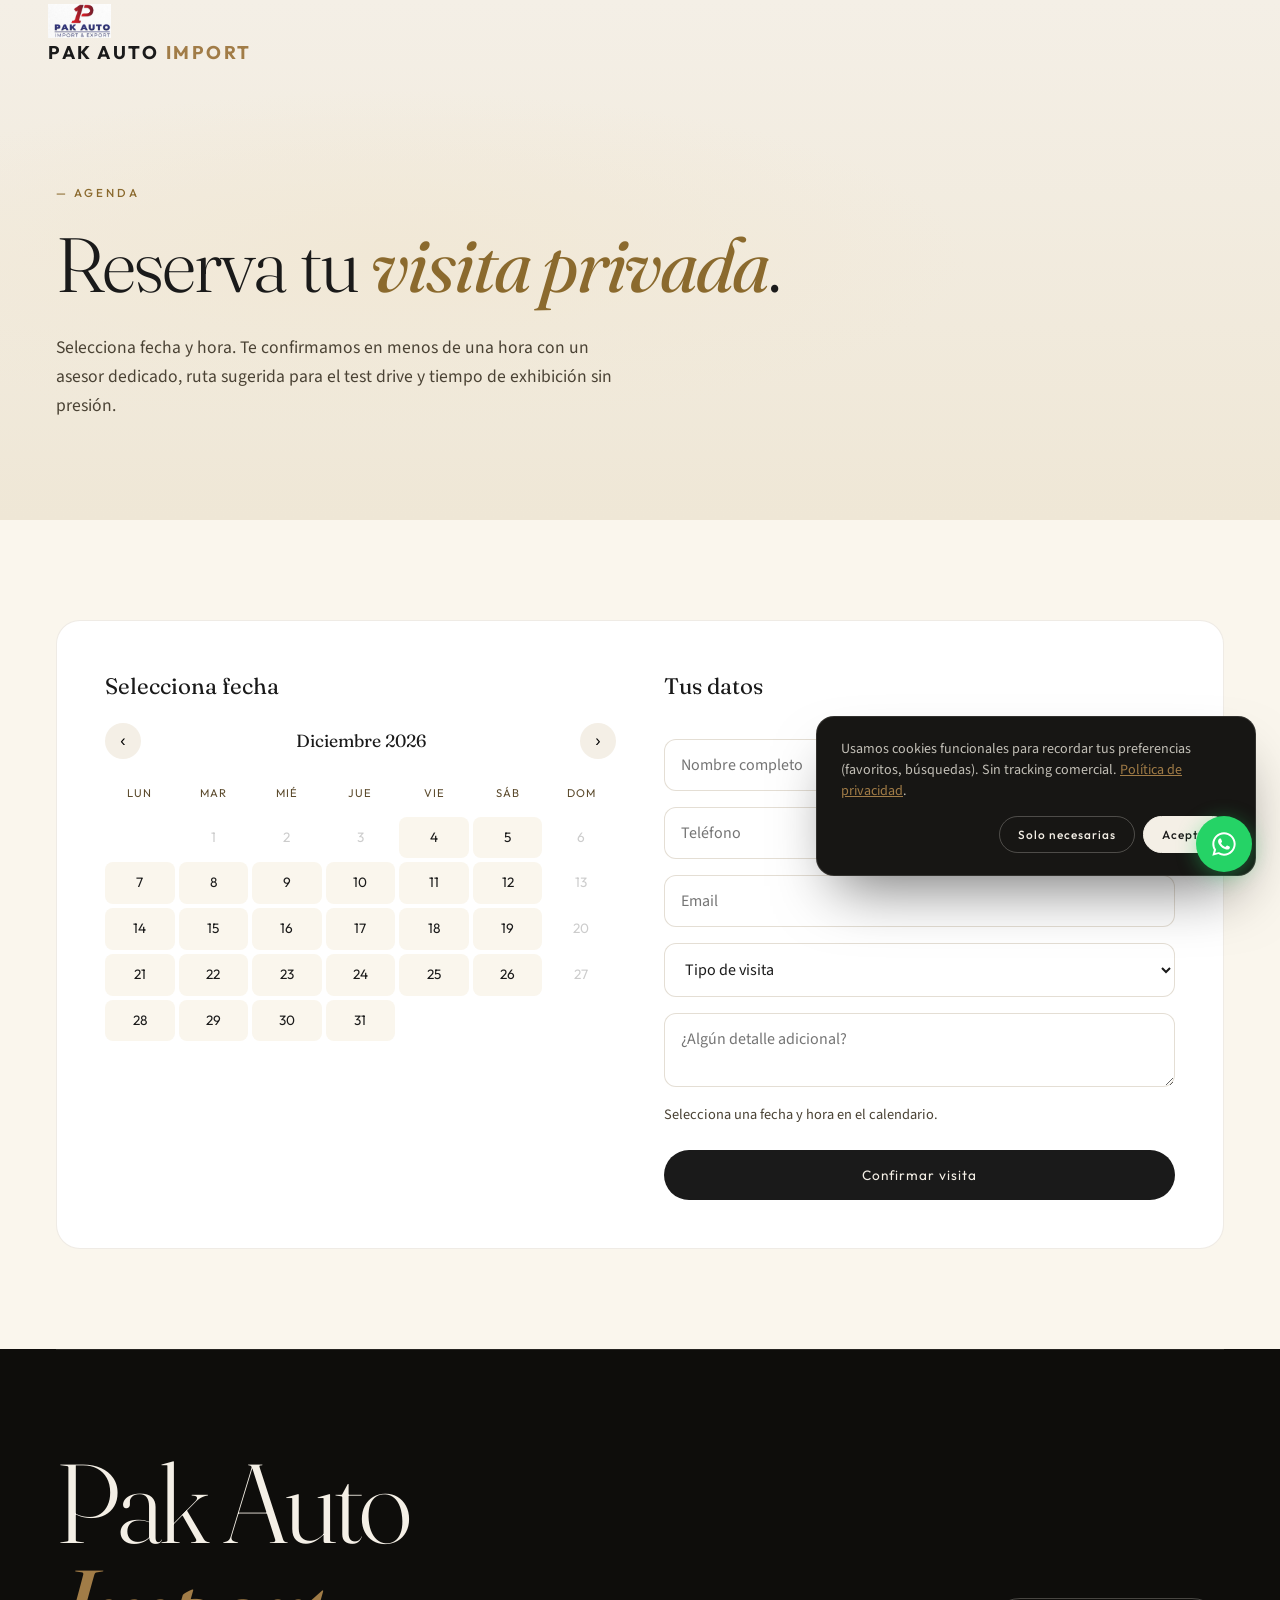
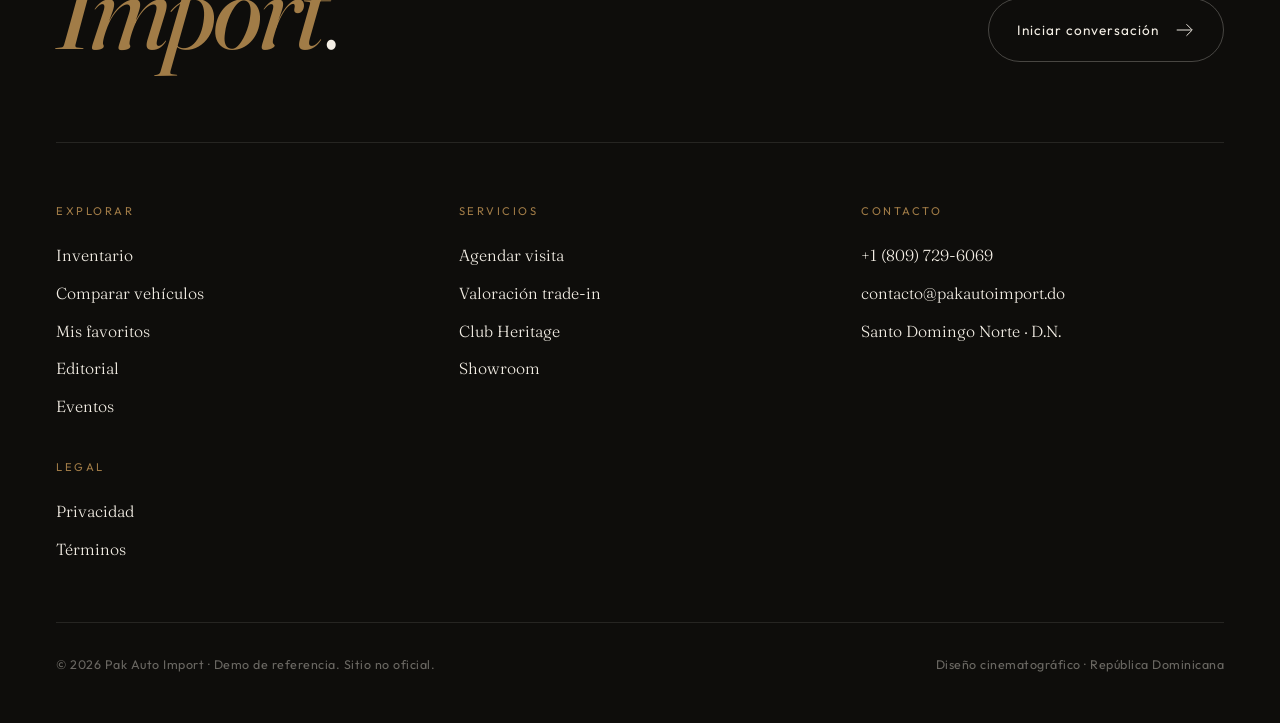
<file: cita.html>
<!DOCTYPE html>
<html lang="es">
<head>
  <meta charset="UTF-8">
  <meta name="viewport" content="width=device-width, initial-scale=1.0">
  <title>Agendar Visita — Pak Auto Import</title>
  <link rel="preconnect" href="https://fonts.googleapis.com">
  <link rel="preconnect" href="https://fonts.gstatic.com" crossorigin>
  <link href="https://fonts.googleapis.com/css2?family=Bebas+Neue&family=Fraunces:ital,opsz,wght@0,9..144,300;0,9..144,400;1,9..144,300&family=Outfit:wght@200;300;400;500;600;700&family=Source+Sans+3:wght@300;400;500;600&display=swap" rel="stylesheet">
  <link rel="stylesheet" href="css/shared.css?v=6">
  <link rel="stylesheet" href="css/index.css?v=6">
  <link rel="stylesheet" href="css/pages.css?v=1">
</head>
<body>
  <div data-shell="navbar"></div>

  <header class="page-header">
    <div class="page-header__inner">
      <span class="page-header__eyebrow">— Agenda</span>
      <h1 class="page-header__title">Reserva tu <em>visita privada</em>.</h1>
      <p class="page-header__lede">Selecciona fecha y hora. Te confirmamos en menos de una hora con un asesor dedicado, ruta sugerida para el test drive y tiempo de exhibición sin presión.</p>
    </div>
  </header>

  <section class="page-section">
    <div class="page-section__inner">
      <div class="booking-grid">
        <div class="booking-cal">
          <h3 class="booking-cal__title">Selecciona fecha</h3>
          <div class="booking-cal__nav">
            <button id="prevMonth" aria-label="Mes anterior">‹</button>
            <span class="booking-cal__month" id="monthLabel"></span>
            <button id="nextMonth" aria-label="Mes siguiente">›</button>
          </div>
          <div class="booking-cal__grid" id="calGrid"></div>
          <div class="booking-cal__times" id="timesGrid" style="display:none"></div>
        </div>

        <form class="booking-form" id="bookingForm" onsubmit="event.preventDefault();">
          <h3 class="booking-form__title">Tus datos</h3>
          <input type="text" name="nombre" placeholder="Nombre completo" required>
          <input type="tel" name="telefono" placeholder="Teléfono" required>
          <input type="email" name="email" placeholder="Email">
          <select name="tipo">
            <option value="">Tipo de visita</option>
            <option>Conocer un vehículo específico</option>
            <option>Test drive</option>
            <option>Asesoría general</option>
            <option>Valoración de mi vehículo actual</option>
          </select>
          <textarea name="nota" placeholder="¿Algún detalle adicional?"></textarea>
          <p id="bookingSummary" style="font-family:'Source Sans 3',sans-serif;color:var(--ink-500);font-size:0.9rem;margin:0">Selecciona una fecha y hora en el calendario.</p>
          <button type="submit">Confirmar visita</button>
        </form>
      </div>
    </div>
  </section>

  <div data-shell="footer"></div>

  <script src="js/features.js?v=1"></script>
  <script src="js/page-shell.js?v=1"></script>
  <script>
  (function () {
    const TIMES = ['09:30', '11:00', '12:30', '14:30', '16:00', '17:30'];
    const monthNames = ['Enero','Febrero','Marzo','Abril','Mayo','Junio','Julio','Agosto','Septiembre','Octubre','Noviembre','Diciembre'];
    const dayNames = ['Lun','Mar','Mié','Jue','Vie','Sáb','Dom'];
    let viewDate = new Date();
    viewDate.setDate(1);
    let selectedDay = null;
    let selectedTime = null;

    const calGrid = document.getElementById('calGrid');
    const timesGrid = document.getElementById('timesGrid');
    const monthLabel = document.getElementById('monthLabel');
    const summary = document.getElementById('bookingSummary');

    function render() {
      const y = viewDate.getFullYear();
      const m = viewDate.getMonth();
      monthLabel.textContent = monthNames[m] + ' ' + y;
      const firstDay = (new Date(y, m, 1).getDay() + 6) % 7; // 0 = Mon
      const lastDate = new Date(y, m + 1, 0).getDate();
      const today = new Date(); today.setHours(0,0,0,0);
      let html = '';
      dayNames.forEach(d => html += `<div class="booking-cal__head">${d}</div>`);
      for (let i = 0; i < firstDay; i++) html += `<div class="booking-cal__day is-empty"></div>`;
      for (let d = 1; d <= lastDate; d++) {
        const date = new Date(y, m, d);
        const isPast = date < today;
        const isSunday = date.getDay() === 0;
        const disabled = isPast || isSunday;
        const sel = selectedDay && selectedDay.getTime() === date.getTime();
        html += `<div class="booking-cal__day ${disabled ? 'is-disabled' : ''} ${sel ? 'is-selected' : ''}" data-d="${date.toISOString()}">${d}</div>`;
      }
      calGrid.innerHTML = html;
    }

    function renderTimes() {
      if (!selectedDay) { timesGrid.style.display = 'none'; return; }
      timesGrid.style.display = '';
      timesGrid.innerHTML = TIMES.map(t =>
        `<div class="booking-cal__time ${selectedTime===t?'is-selected':''}" data-t="${t}">${t}</div>`
      ).join('');
    }

    function updateSummary() {
      if (!selectedDay) { summary.textContent = 'Selecciona una fecha y hora en el calendario.'; return; }
      const f = selectedDay.toLocaleDateString('es-DO', { weekday:'long', day:'numeric', month:'long' });
      summary.innerHTML = `<strong>Fecha:</strong> ${f} ${selectedTime ? '· <strong>Hora:</strong> ' + selectedTime : ''}`;
    }

    calGrid.addEventListener('click', (e) => {
      const d = e.target.closest('.booking-cal__day');
      if (!d || d.classList.contains('is-disabled') || d.classList.contains('is-empty')) return;
      selectedDay = new Date(d.dataset.d);
      selectedTime = null;
      render(); renderTimes(); updateSummary();
    });
    timesGrid.addEventListener('click', (e) => {
      const t = e.target.closest('.booking-cal__time');
      if (!t) return;
      selectedTime = t.dataset.t;
      renderTimes(); updateSummary();
    });
    document.getElementById('prevMonth').addEventListener('click', () => { viewDate.setMonth(viewDate.getMonth() - 1); render(); });
    document.getElementById('nextMonth').addEventListener('click', () => { viewDate.setMonth(viewDate.getMonth() + 1); render(); });

    document.getElementById('bookingForm').addEventListener('submit', () => {
      if (!selectedDay || !selectedTime) {
        MatosModal.open(`<h2>Selección <em>incompleta</em></h2><p>Por favor selecciona una fecha y una hora antes de confirmar.</p>`);
        return;
      }
      const f = selectedDay.toLocaleDateString('es-DO', { weekday:'long', day:'numeric', month:'long' });
      MatosModal.open(`
        <div class="modal__success">
          <div class="check">✓</div>
          <h2>Visita <em>reservada</em></h2>
          <p>Te esperamos el <strong>${f}</strong> a las <strong>${selectedTime}</strong>.<br>Un asesor confirmará por WhatsApp en menos de 1 hora.</p>
          <a href="https://wa.me/18097296069?text=Hola%2C%20acabo%20de%20reservar%20una%20visita%20a%20trav%C3%A9s%20de%20su%20sitio%20web%20%28https%3A%2F%2Fpakautoimport.vercel.app%29.%20Quedo%20atento%20a%20la%20confirmaci%C3%B3n." target="_blank" rel="noopener" class="btn-cinema btn-cinema--solid" style="margin-top:8px">Abrir WhatsApp</a>
        </div>`);
    });

    render();
  })();
  </script>
</body>
</html>
</file>
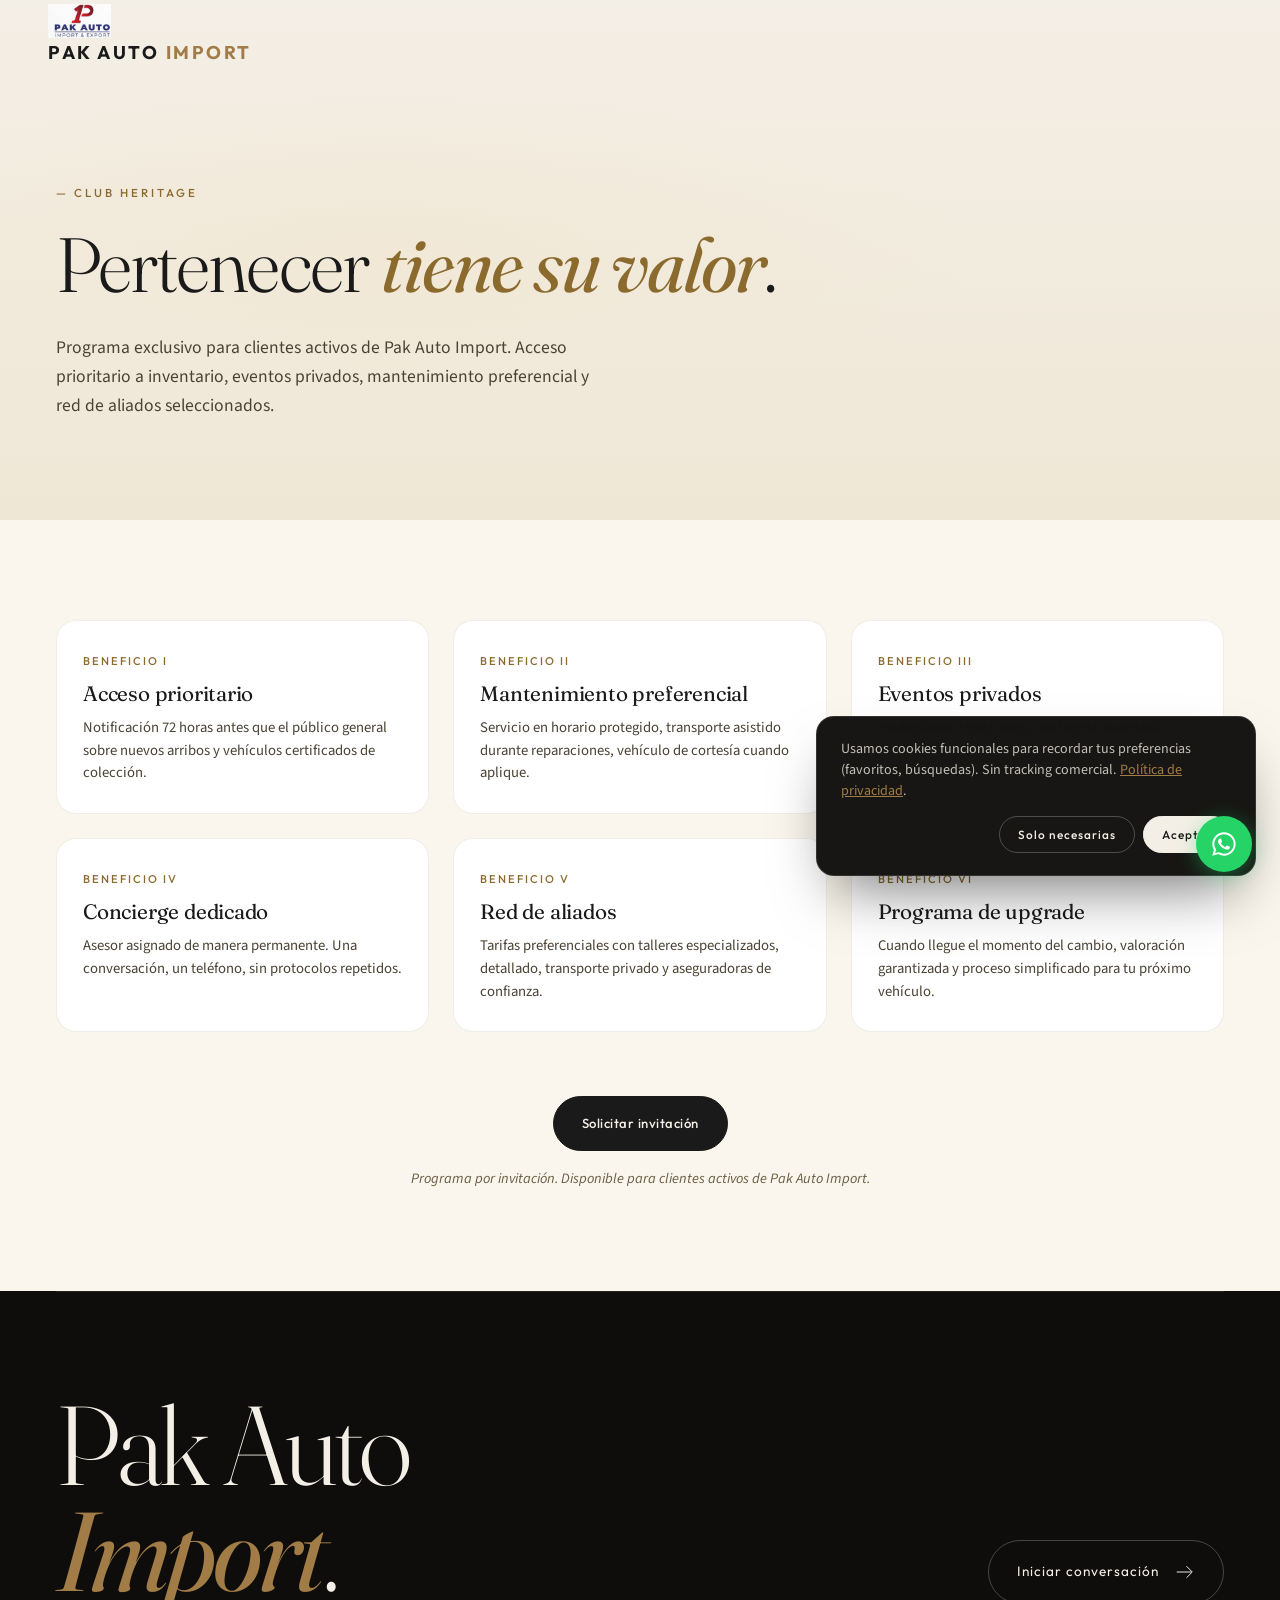
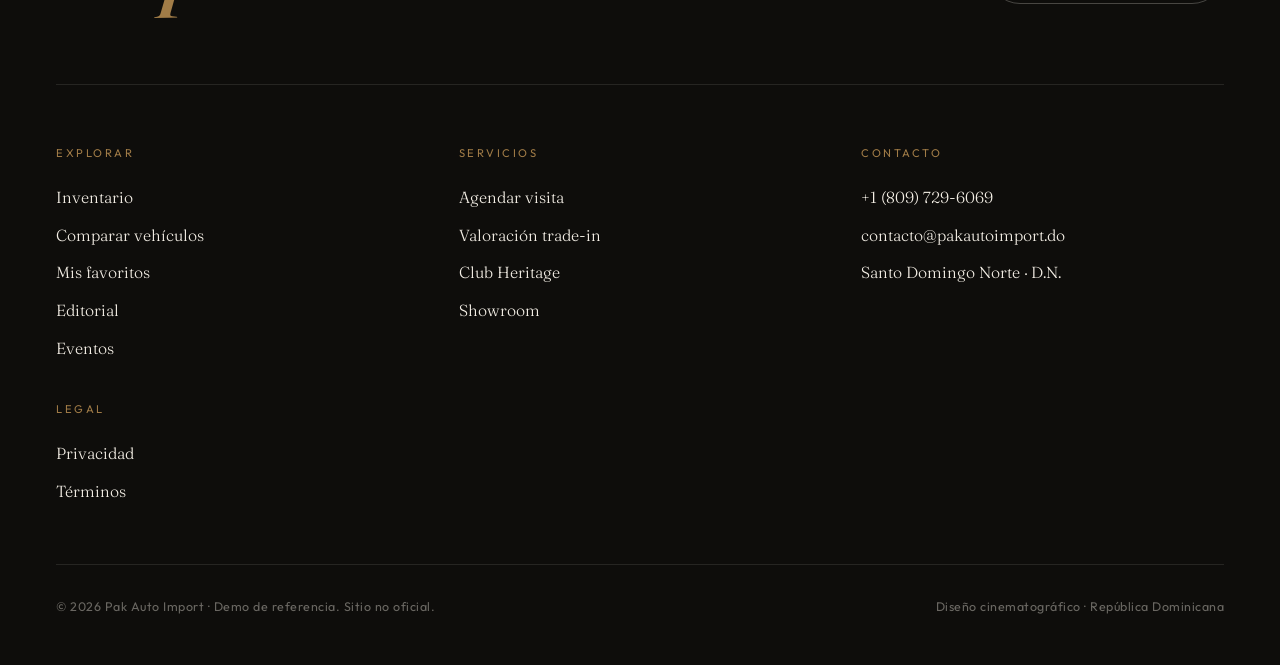
<file: club.html>
<!DOCTYPE html>
<html lang="es">
<head>
  <meta charset="UTF-8">
  <meta name="viewport" content="width=device-width, initial-scale=1.0">
  <title>Club Heritage — Pak Auto Import</title>
  <link rel="preconnect" href="https://fonts.googleapis.com">
  <link rel="preconnect" href="https://fonts.gstatic.com" crossorigin>
  <link href="https://fonts.googleapis.com/css2?family=Bebas+Neue&family=Fraunces:ital,opsz,wght@0,9..144,300;0,9..144,400;1,9..144,300&family=Outfit:wght@200;300;400;500;600;700&family=Source+Sans+3:wght@300;400;500;600&display=swap" rel="stylesheet">
  <link rel="stylesheet" href="css/shared.css?v=6">
  <link rel="stylesheet" href="css/index.css?v=6">
  <link rel="stylesheet" href="css/pages.css?v=1">
</head>
<body>
  <div data-shell="navbar"></div>

  <header class="page-header">
    <div class="page-header__inner">
      <span class="page-header__eyebrow">— Club Heritage</span>
      <h1 class="page-header__title">Pertenecer <em>tiene su valor</em>.</h1>
      <p class="page-header__lede">Programa exclusivo para clientes activos de Pak Auto Import. Acceso prioritario a inventario, eventos privados, mantenimiento preferencial y red de aliados seleccionados.</p>
    </div>
  </header>

  <section class="page-section">
    <div class="page-section__inner">
      <div class="cards-grid" style="grid-template-columns: repeat(auto-fill, minmax(280px, 1fr))">

        <div class="story-card" style="cursor:default">
          <div class="story-card__body" style="padding-top:32px">
            <span class="story-card__cat">Beneficio I</span>
            <h3 class="story-card__title">Acceso prioritario</h3>
            <p class="story-card__excerpt">Notificación 72 horas antes que el público general sobre nuevos arribos y vehículos certificados de colección.</p>
          </div>
        </div>

        <div class="story-card" style="cursor:default">
          <div class="story-card__body" style="padding-top:32px">
            <span class="story-card__cat">Beneficio II</span>
            <h3 class="story-card__title">Mantenimiento preferencial</h3>
            <p class="story-card__excerpt">Servicio en horario protegido, transporte asistido durante reparaciones, vehículo de cortesía cuando aplique.</p>
          </div>
        </div>

        <div class="story-card" style="cursor:default">
          <div class="story-card__body" style="padding-top:32px">
            <span class="story-card__cat">Beneficio III</span>
            <h3 class="story-card__title">Eventos privados</h3>
            <p class="story-card__excerpt">Invitaciones a track days, noches de inventario, tertulias con coleccionistas y rutas Heritage.</p>
          </div>
        </div>

        <div class="story-card" style="cursor:default">
          <div class="story-card__body" style="padding-top:32px">
            <span class="story-card__cat">Beneficio IV</span>
            <h3 class="story-card__title">Concierge dedicado</h3>
            <p class="story-card__excerpt">Asesor asignado de manera permanente. Una conversación, un teléfono, sin protocolos repetidos.</p>
          </div>
        </div>

        <div class="story-card" style="cursor:default">
          <div class="story-card__body" style="padding-top:32px">
            <span class="story-card__cat">Beneficio V</span>
            <h3 class="story-card__title">Red de aliados</h3>
            <p class="story-card__excerpt">Tarifas preferenciales con talleres especializados, detallado, transporte privado y aseguradoras de confianza.</p>
          </div>
        </div>

        <div class="story-card" style="cursor:default">
          <div class="story-card__body" style="padding-top:32px">
            <span class="story-card__cat">Beneficio VI</span>
            <h3 class="story-card__title">Programa de upgrade</h3>
            <p class="story-card__excerpt">Cuando llegue el momento del cambio, valoración garantizada y proceso simplificado para tu próximo vehículo.</p>
          </div>
        </div>

      </div>

      <div style="text-align:center; margin-top:64px">
        <a href="https://wa.me/18097296069?text=Hola%2C%20escribo%20desde%20su%20sitio%20web%20%28https%3A%2F%2Fpakautoimport.vercel.app%29%20para%20solicitar%20invitaci%C3%B3n%20al%20Club%20Heritage." target="_blank" rel="noopener" class="btn-cinema btn-cinema--solid">Solicitar invitación</a>
        <p style="font-family:'Source Sans 3',sans-serif;color:var(--ink-300);margin-top:16px;font-size:0.9rem;font-style:italic">Programa por invitación. Disponible para clientes activos de Pak Auto Import.</p>
      </div>
    </div>
  </section>

  <div data-shell="footer"></div>

  <script src="js/features.js?v=1"></script>
  <script src="js/page-shell.js?v=1"></script>
</body>
</html>
</file>
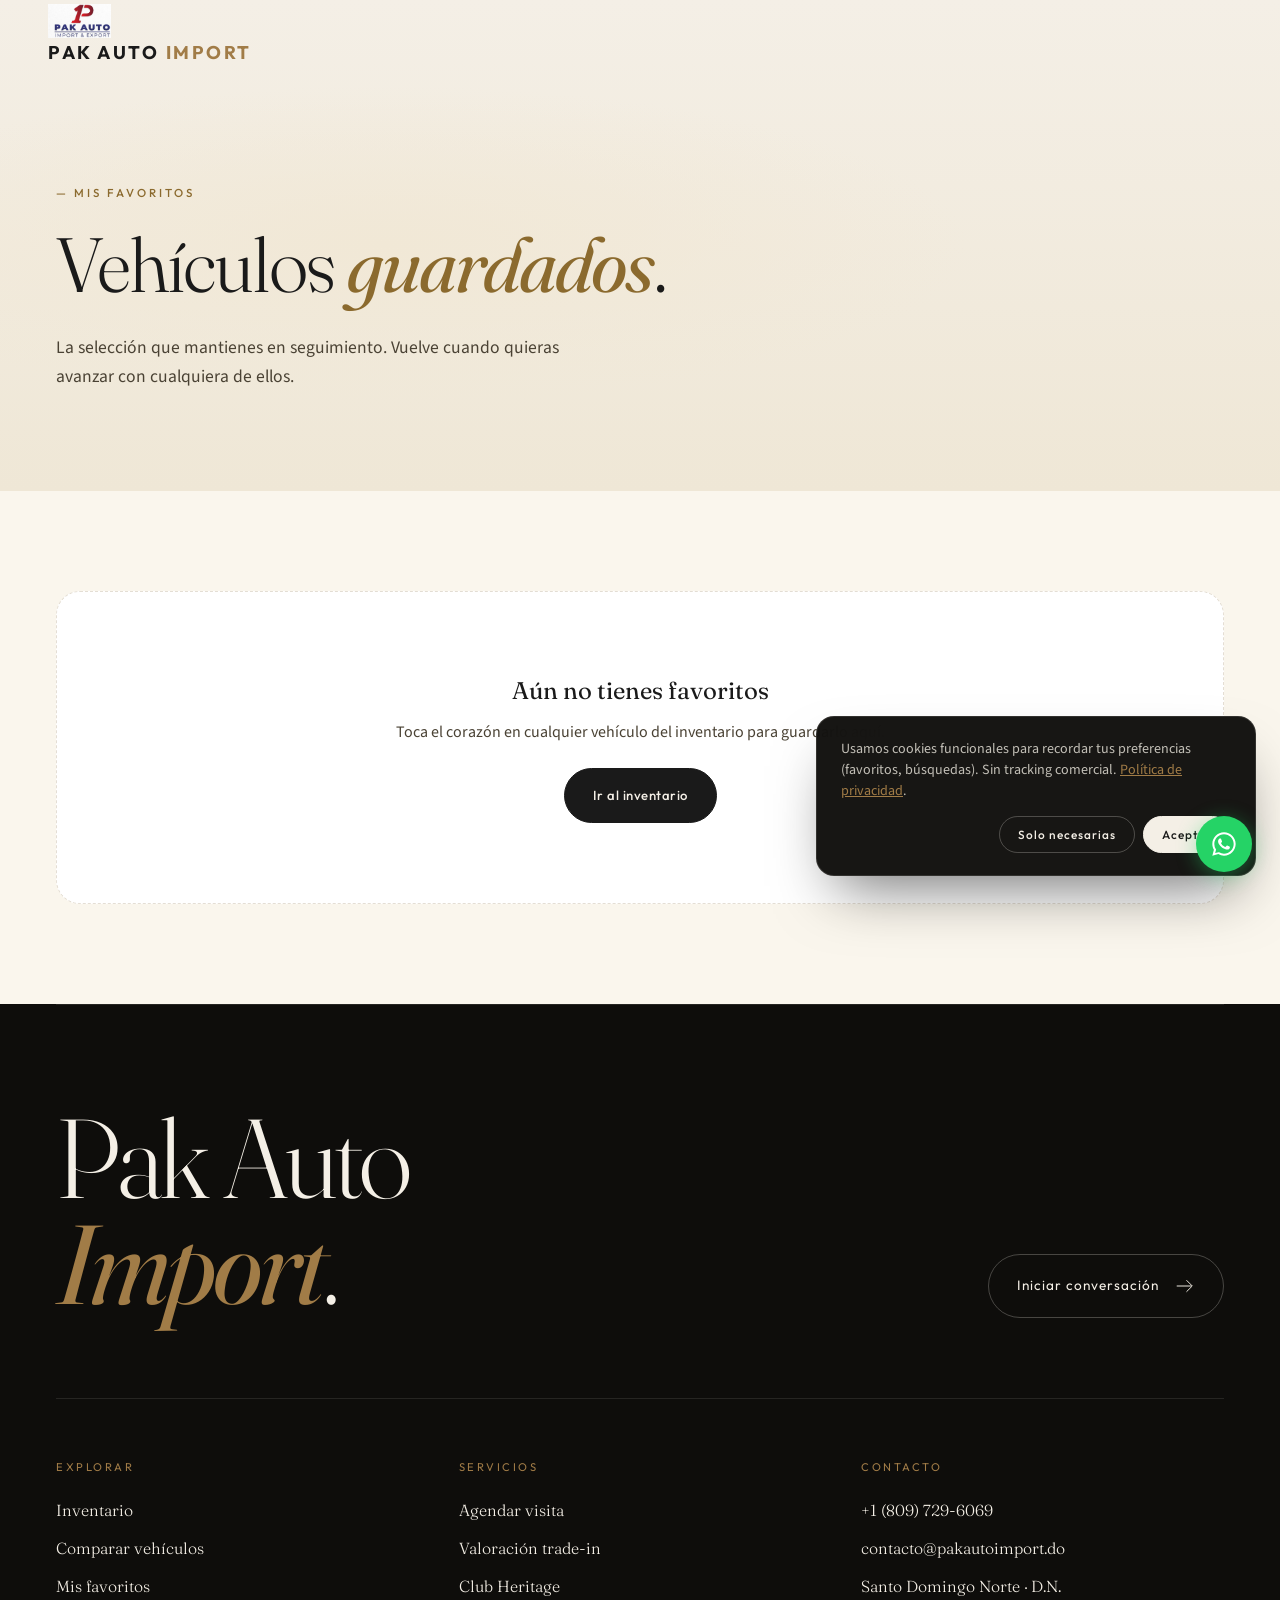
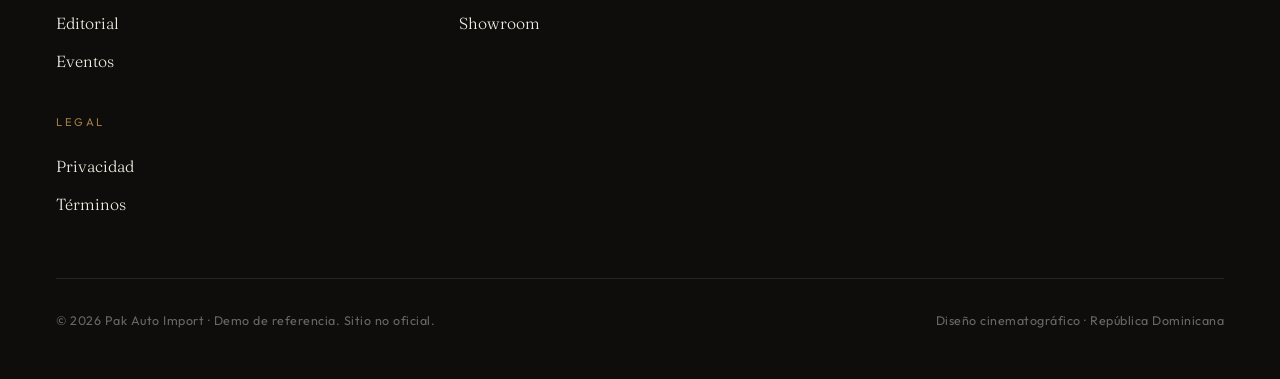
<file: favoritos.html>
<!DOCTYPE html>
<html lang="es">
<head>
  <meta charset="UTF-8">
  <meta name="viewport" content="width=device-width, initial-scale=1.0">
  <title>Favoritos — Pak Auto Import</title>
  <meta name="description" content="Tus vehículos guardados en Pak Auto Import.">
  <link rel="preconnect" href="https://fonts.googleapis.com">
  <link rel="preconnect" href="https://fonts.gstatic.com" crossorigin>
  <link href="https://fonts.googleapis.com/css2?family=Bebas+Neue&family=Fraunces:ital,opsz,wght@0,9..144,300;0,9..144,400;1,9..144,300&family=Outfit:wght@200;300;400;500;600;700&family=Source+Sans+3:wght@300;400;500;600&display=swap" rel="stylesheet">
  <link rel="stylesheet" href="css/shared.css?v=6">
  <link rel="stylesheet" href="css/index.css?v=6">
  <link rel="stylesheet" href="css/pages.css?v=1">
</head>
<body>
  <div data-shell="navbar"></div>

  <header class="page-header">
    <div class="page-header__inner">
      <span class="page-header__eyebrow">— Mis favoritos</span>
      <h1 class="page-header__title">Vehículos <em>guardados</em>.</h1>
      <p class="page-header__lede">La selección que mantienes en seguimiento. Vuelve cuando quieras avanzar con cualquiera de ellos.</p>
    </div>
  </header>

  <section class="page-section">
    <div class="page-section__inner">
      <div class="inventory__grid" id="favGrid"></div>
      <div class="empty-state" id="favEmpty" style="display:none">
        <h3>Aún no tienes favoritos</h3>
        <p>Toca el corazón en cualquier vehículo del inventario para guardarlo aquí.</p>
        <a href="index.html#inventario" class="btn-cinema btn-cinema--solid">Ir al inventario</a>
      </div>
    </div>
  </section>

  <div data-shell="footer"></div>

  <script src="js/vehiculos-data.js?v=4"></script>
  <script src="js/features.js?v=1"></script>
  <script src="js/page-shell.js?v=1"></script>
  <script>
  (function () {
    function fmt(v) { return v.precioConsultar ? 'Precio a consultar' : 'RD$ ' + v.precio.toLocaleString('es-DO'); }
    function card(v, i) {
      const img = (v.imagenes && v.imagenes[0]) || 'porche.png';
      return `
        <a class="inv-card" href="vehiculo.html#${v.id}" style="--i:${i}">
          <div class="inv-card__media">
            <img src="${img}" alt="${v.marca} ${v.modelo}" loading="lazy">
            <span class="inv-card__badge">${v.condicion}</span>
            <button class="wish-btn is-active" data-wish-id="${v.id}" aria-label="Quitar de favoritos">
              <svg viewBox="0 0 24 24"><path class="wish-fill wish-stroke" stroke="currentColor" stroke-width="1.6" d="M12 21s-7-4.534-7-10a4.5 4.5 0 0 1 8-2.83A4.5 4.5 0 0 1 19 11c0 5.466-7 10-7 10z"/></svg>
            </button>
          </div>
          <div class="inv-card__body">
            <div class="inv-card__head">
              <span class="inv-card__brand">${v.marca}</span>
              <span class="inv-card__year">${v.ano}</span>
            </div>
            <h3 class="inv-card__title">${v.modelo}</h3>
            <div class="inv-card__meta"><span>${v.tipo}</span><i>·</i><span>${v.transmision}</span><i>·</i><span>${v.combustible}</span></div>
            <div class="inv-card__foot">
              <span class="inv-card__price">${fmt(v)}</span>
              <span class="inv-card__arrow"><svg viewBox="0 0 24 24" width="16" height="16" fill="none" stroke="currentColor" stroke-width="1.5"><path d="M5 12h14M13 6l6 6-6 6" stroke-linecap="round" stroke-linejoin="round"/></svg></span>
            </div>
          </div>
        </a>`;
    }
    function render() {
      const ids = MatosWishlist.get();
      const grid = document.getElementById('favGrid');
      const empty = document.getElementById('favEmpty');
      const items = VEHICULOS.filter(v => ids.includes(v.id));
      if (!items.length) {
        grid.innerHTML = '';
        empty.style.display = '';
      } else {
        empty.style.display = 'none';
        grid.innerHTML = items.map(card).join('');
      }
    }
    document.addEventListener('DOMContentLoaded', render);
    window.addEventListener('wishlist:change', render);
  })();
  </script>
</body>
</html>
</file>
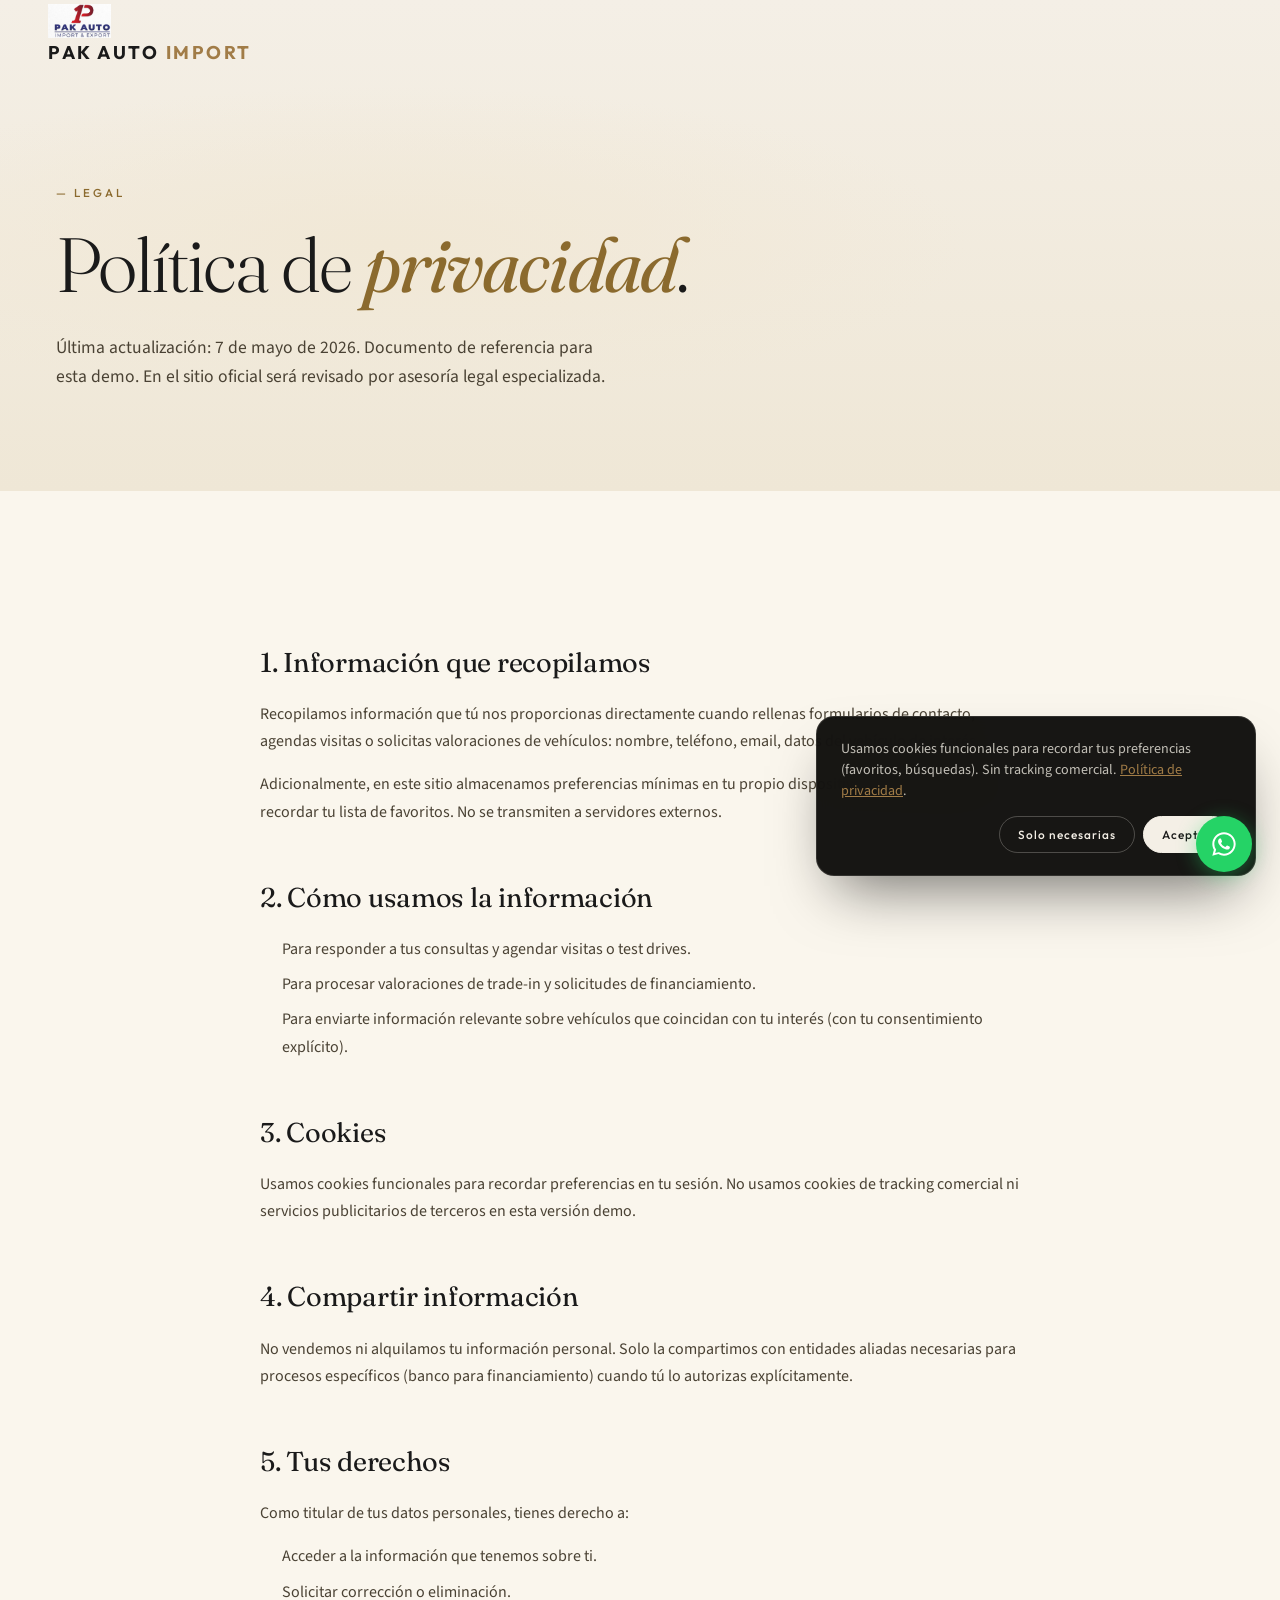
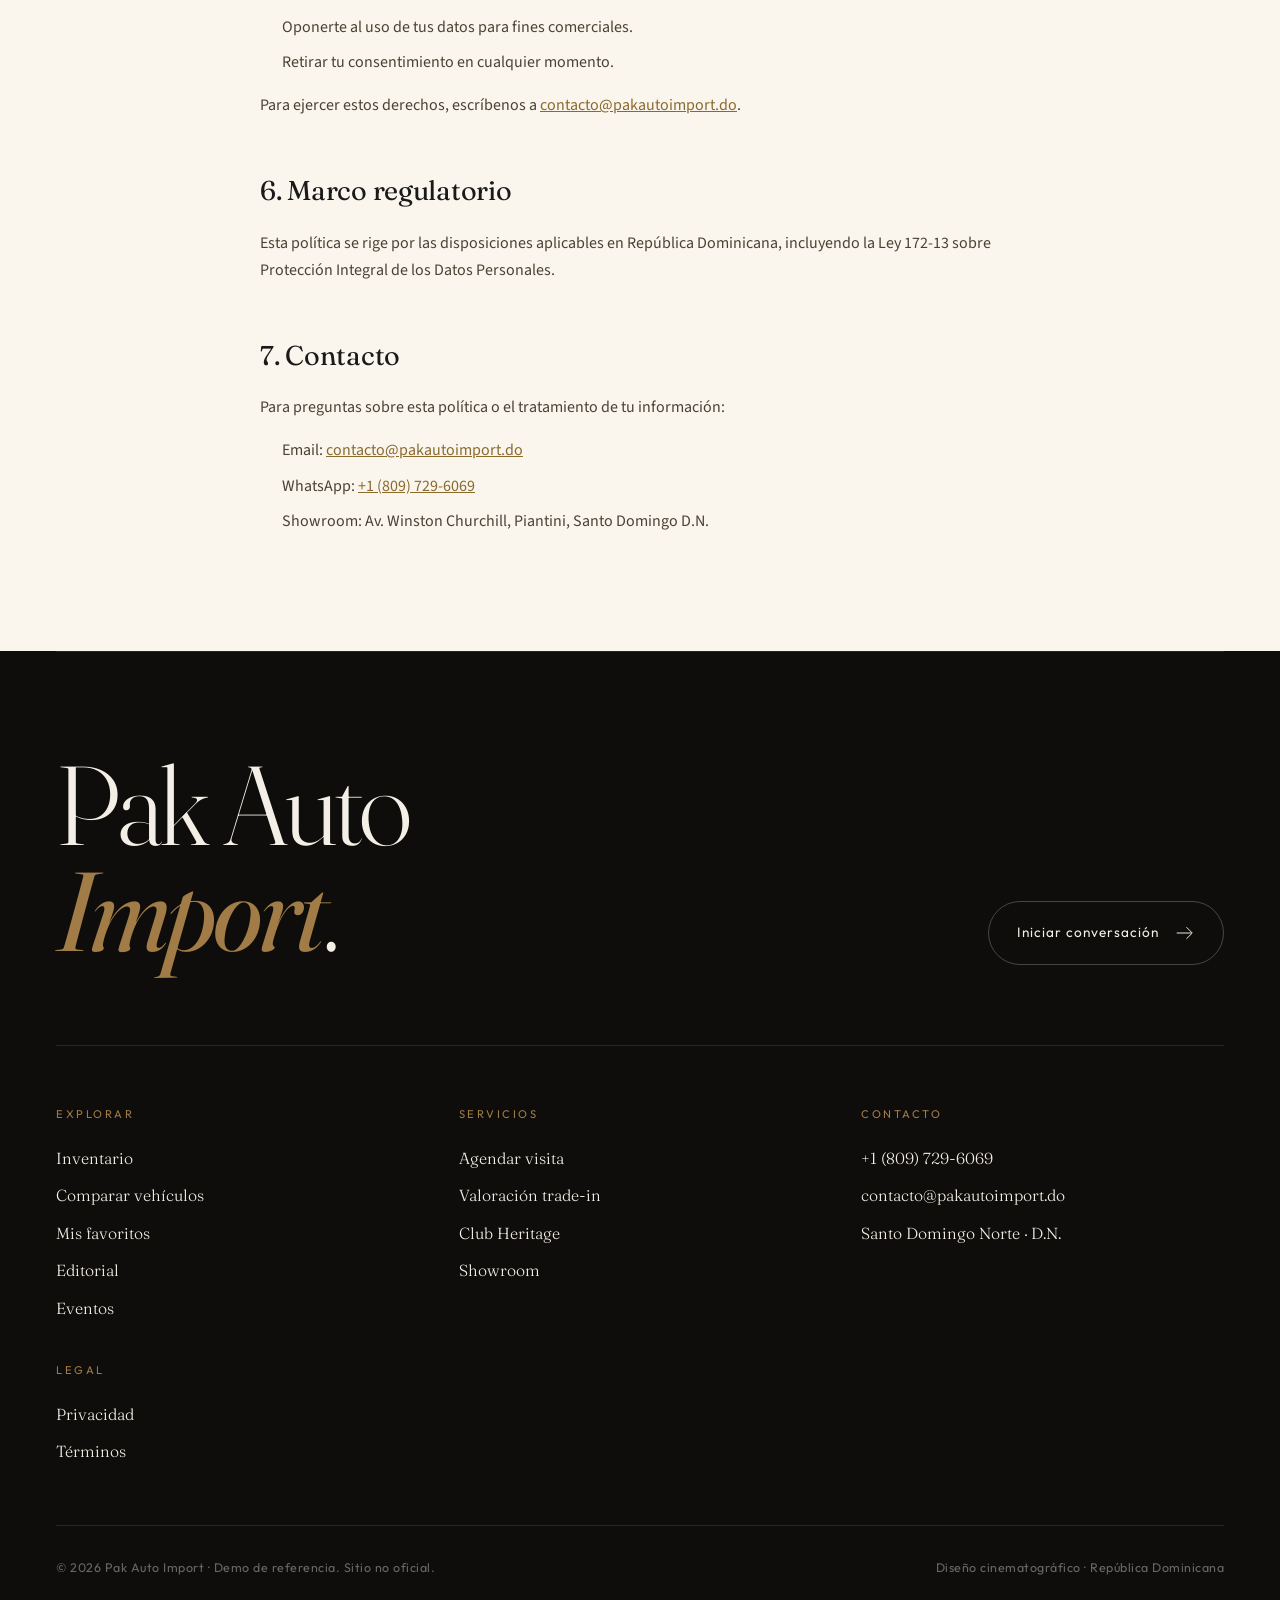
<file: privacidad.html>
<!DOCTYPE html>
<html lang="es">
<head>
  <meta charset="UTF-8">
  <meta name="viewport" content="width=device-width, initial-scale=1.0">
  <title>Política de Privacidad — Pak Auto Import</title>
  <link rel="preconnect" href="https://fonts.googleapis.com">
  <link rel="preconnect" href="https://fonts.gstatic.com" crossorigin>
  <link href="https://fonts.googleapis.com/css2?family=Bebas+Neue&family=Fraunces:ital,opsz,wght@0,9..144,300;0,9..144,400;1,9..144,300&family=Outfit:wght@200;300;400;500;600;700&family=Source+Sans+3:wght@300;400;500;600&display=swap" rel="stylesheet">
  <link rel="stylesheet" href="css/shared.css?v=6">
  <link rel="stylesheet" href="css/index.css?v=6">
  <link rel="stylesheet" href="css/pages.css?v=1">
</head>
<body>
  <div data-shell="navbar"></div>

  <header class="page-header">
    <div class="page-header__inner">
      <span class="page-header__eyebrow">— Legal</span>
      <h1 class="page-header__title">Política de <em>privacidad</em>.</h1>
      <p class="page-header__lede">Última actualización: 7 de mayo de 2026. Documento de referencia para esta demo. En el sitio oficial será revisado por asesoría legal especializada.</p>
    </div>
  </header>

  <section class="page-section">
    <div class="prose">
      <h2>1. Información que recopilamos</h2>
      <p>Recopilamos información que tú nos proporcionas directamente cuando rellenas formularios de contacto, agendas visitas o solicitas valoraciones de vehículos: nombre, teléfono, email, datos del vehículo de interés.</p>
      <p>Adicionalmente, en este sitio almacenamos preferencias mínimas en tu propio dispositivo (localStorage) para recordar tu lista de favoritos. No se transmiten a servidores externos.</p>

      <h2>2. Cómo usamos la información</h2>
      <ul>
        <li>Para responder a tus consultas y agendar visitas o test drives.</li>
        <li>Para procesar valoraciones de trade-in y solicitudes de financiamiento.</li>
        <li>Para enviarte información relevante sobre vehículos que coincidan con tu interés (con tu consentimiento explícito).</li>
      </ul>

      <h2>3. Cookies</h2>
      <p>Usamos cookies funcionales para recordar preferencias en tu sesión. No usamos cookies de tracking comercial ni servicios publicitarios de terceros en esta versión demo.</p>

      <h2>4. Compartir información</h2>
      <p>No vendemos ni alquilamos tu información personal. Solo la compartimos con entidades aliadas necesarias para procesos específicos (banco para financiamiento) cuando tú lo autorizas explícitamente.</p>

      <h2>5. Tus derechos</h2>
      <p>Como titular de tus datos personales, tienes derecho a:</p>
      <ul>
        <li>Acceder a la información que tenemos sobre ti.</li>
        <li>Solicitar corrección o eliminación.</li>
        <li>Oponerte al uso de tus datos para fines comerciales.</li>
        <li>Retirar tu consentimiento en cualquier momento.</li>
      </ul>
      <p>Para ejercer estos derechos, escríbenos a <a href="mailto:contacto@pakautoimport.do">contacto@pakautoimport.do</a>.</p>

      <h2>6. Marco regulatorio</h2>
      <p>Esta política se rige por las disposiciones aplicables en República Dominicana, incluyendo la Ley 172-13 sobre Protección Integral de los Datos Personales.</p>

      <h2>7. Contacto</h2>
      <p>Para preguntas sobre esta política o el tratamiento de tu información:</p>
      <ul>
        <li>Email: <a href="mailto:contacto@pakautoimport.do">contacto@pakautoimport.do</a></li>
        <li>WhatsApp: <a href="https://wa.me/18097296069?text=Hola%2C%20escribo%20desde%20su%20sitio%20web%20%28https%3A%2F%2Fpakautoimport.vercel.app%29%20y%20tengo%20una%20consulta%20sobre%20privacidad.">+1 (809) 729-6069</a></li>
        <li>Showroom: Av. Winston Churchill, Piantini, Santo Domingo D.N.</li>
      </ul>
    </div>
  </section>

  <div data-shell="footer"></div>

  <script src="js/features.js?v=1"></script>
  <script src="js/page-shell.js?v=1"></script>
</body>
</html>
</file>
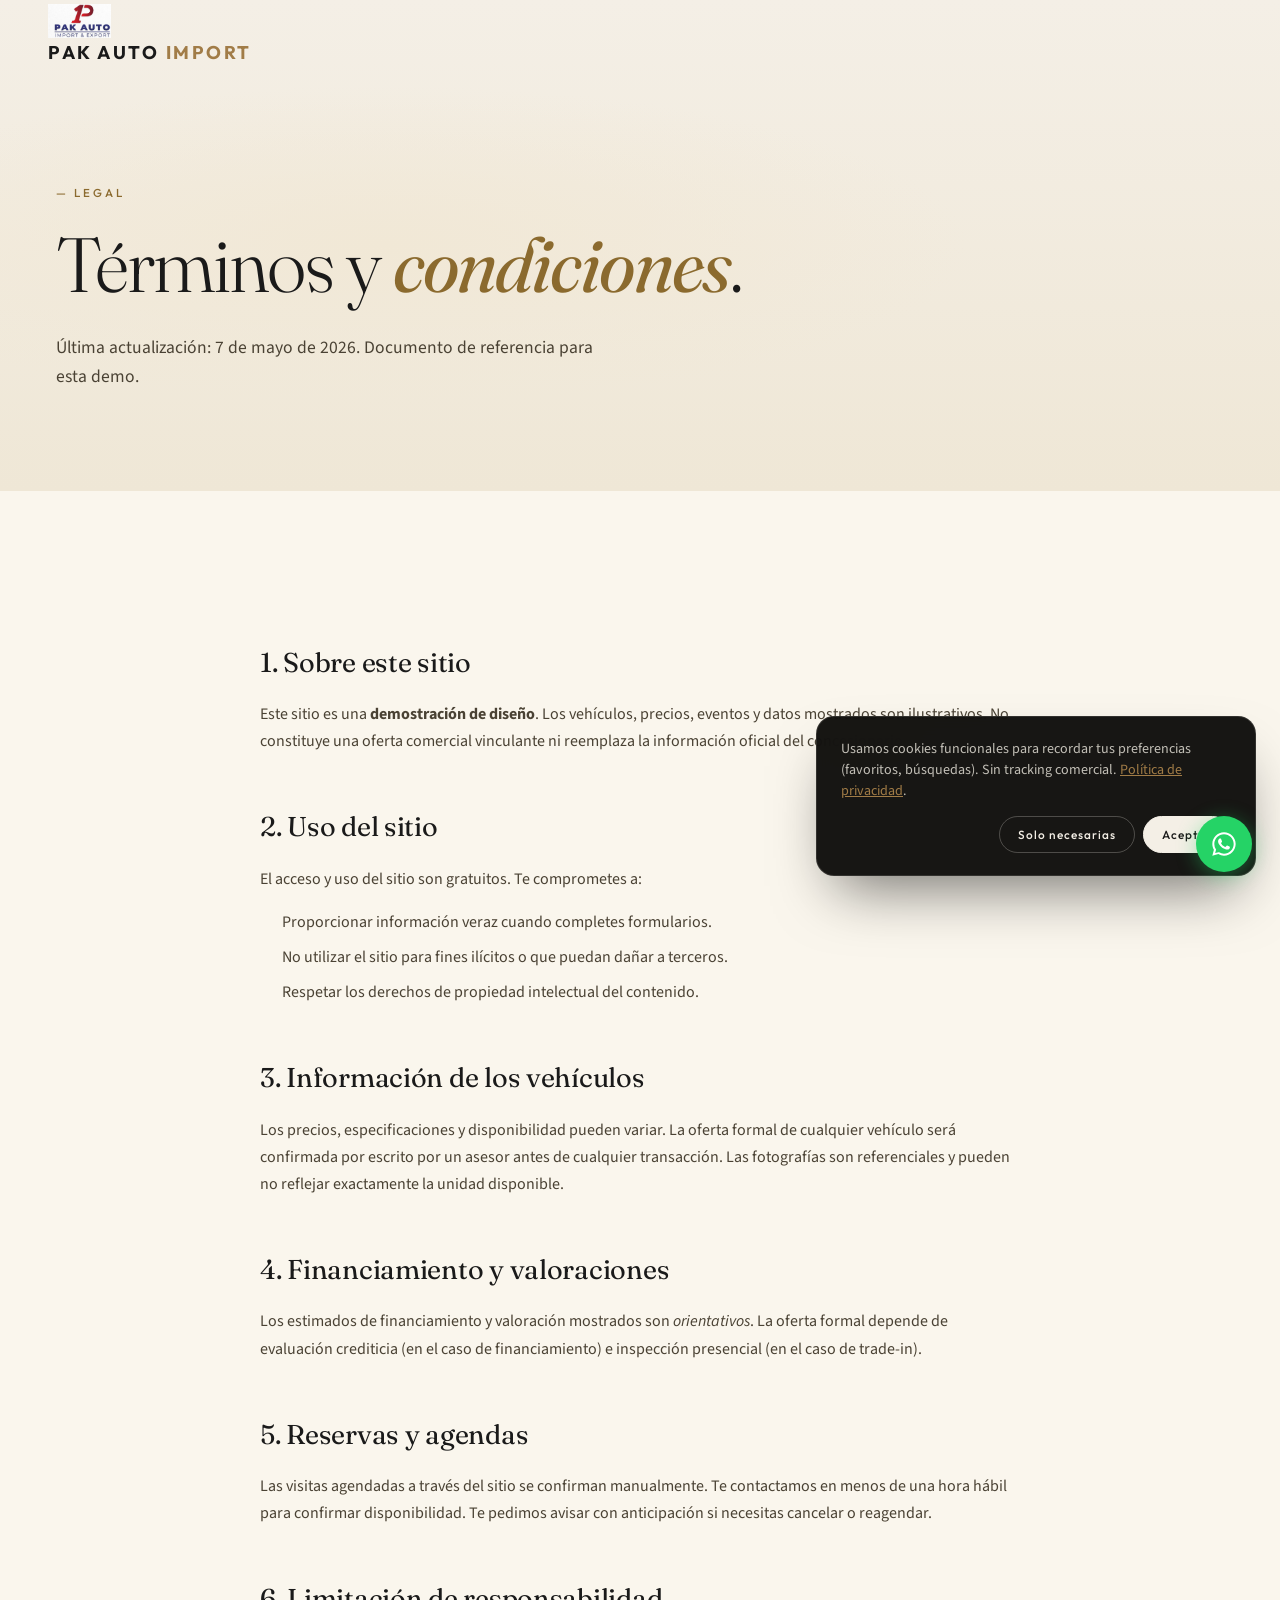
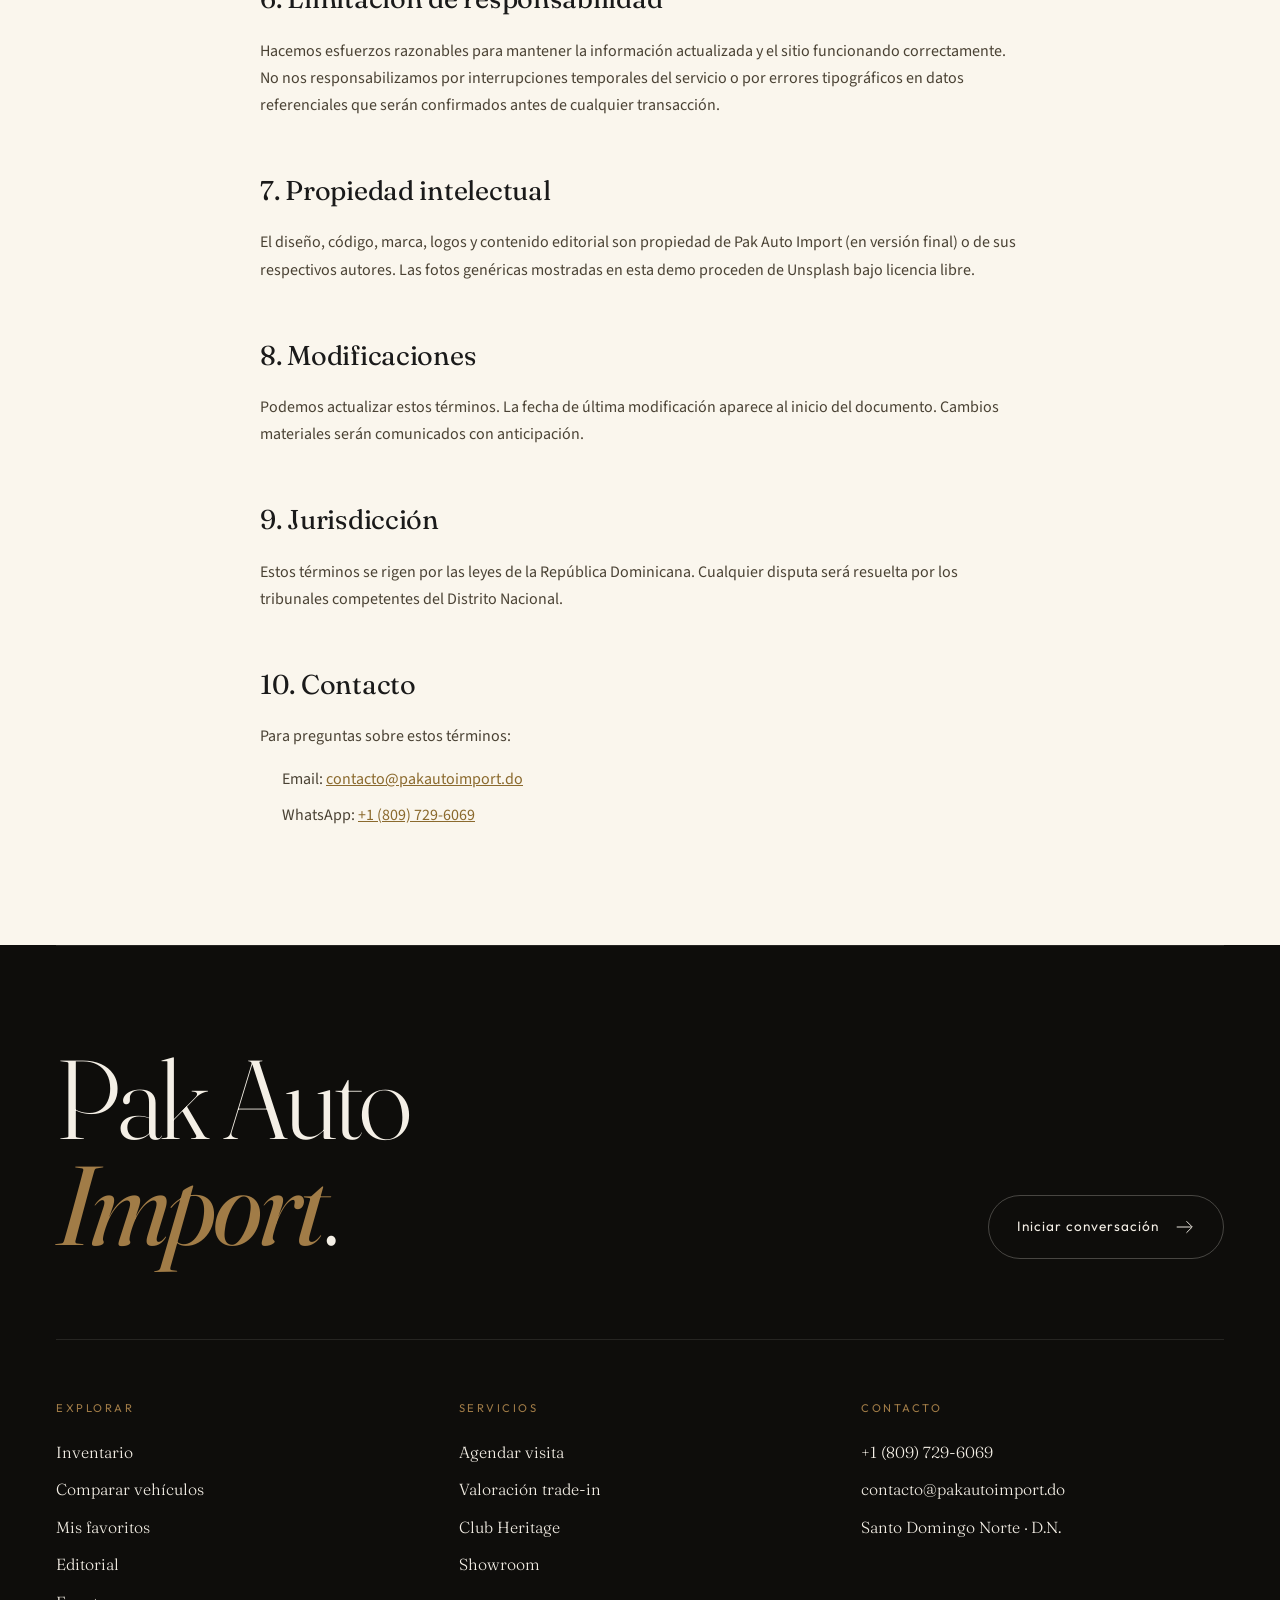
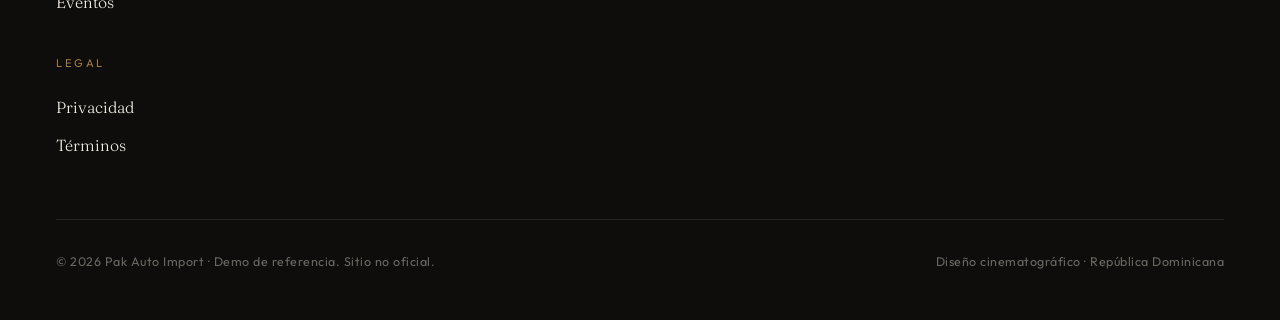
<file: terminos.html>
<!DOCTYPE html>
<html lang="es">
<head>
  <meta charset="UTF-8">
  <meta name="viewport" content="width=device-width, initial-scale=1.0">
  <title>Términos y Condiciones — Pak Auto Import</title>
  <link rel="preconnect" href="https://fonts.googleapis.com">
  <link rel="preconnect" href="https://fonts.gstatic.com" crossorigin>
  <link href="https://fonts.googleapis.com/css2?family=Bebas+Neue&family=Fraunces:ital,opsz,wght@0,9..144,300;0,9..144,400;1,9..144,300&family=Outfit:wght@200;300;400;500;600;700&family=Source+Sans+3:wght@300;400;500;600&display=swap" rel="stylesheet">
  <link rel="stylesheet" href="css/shared.css?v=6">
  <link rel="stylesheet" href="css/index.css?v=6">
  <link rel="stylesheet" href="css/pages.css?v=1">
</head>
<body>
  <div data-shell="navbar"></div>

  <header class="page-header">
    <div class="page-header__inner">
      <span class="page-header__eyebrow">— Legal</span>
      <h1 class="page-header__title">Términos y <em>condiciones</em>.</h1>
      <p class="page-header__lede">Última actualización: 7 de mayo de 2026. Documento de referencia para esta demo.</p>
    </div>
  </header>

  <section class="page-section">
    <div class="prose">
      <h2>1. Sobre este sitio</h2>
      <p>Este sitio es una <strong>demostración de diseño</strong>. Los vehículos, precios, eventos y datos mostrados son ilustrativos. No constituye una oferta comercial vinculante ni reemplaza la información oficial del concesionario.</p>

      <h2>2. Uso del sitio</h2>
      <p>El acceso y uso del sitio son gratuitos. Te comprometes a:</p>
      <ul>
        <li>Proporcionar información veraz cuando completes formularios.</li>
        <li>No utilizar el sitio para fines ilícitos o que puedan dañar a terceros.</li>
        <li>Respetar los derechos de propiedad intelectual del contenido.</li>
      </ul>

      <h2>3. Información de los vehículos</h2>
      <p>Los precios, especificaciones y disponibilidad pueden variar. La oferta formal de cualquier vehículo será confirmada por escrito por un asesor antes de cualquier transacción. Las fotografías son referenciales y pueden no reflejar exactamente la unidad disponible.</p>

      <h2>4. Financiamiento y valoraciones</h2>
      <p>Los estimados de financiamiento y valoración mostrados son <em>orientativos</em>. La oferta formal depende de evaluación crediticia (en el caso de financiamiento) e inspección presencial (en el caso de trade-in).</p>

      <h2>5. Reservas y agendas</h2>
      <p>Las visitas agendadas a través del sitio se confirman manualmente. Te contactamos en menos de una hora hábil para confirmar disponibilidad. Te pedimos avisar con anticipación si necesitas cancelar o reagendar.</p>

      <h2>6. Limitación de responsabilidad</h2>
      <p>Hacemos esfuerzos razonables para mantener la información actualizada y el sitio funcionando correctamente. No nos responsabilizamos por interrupciones temporales del servicio o por errores tipográficos en datos referenciales que serán confirmados antes de cualquier transacción.</p>

      <h2>7. Propiedad intelectual</h2>
      <p>El diseño, código, marca, logos y contenido editorial son propiedad de Pak Auto Import (en versión final) o de sus respectivos autores. Las fotos genéricas mostradas en esta demo proceden de Unsplash bajo licencia libre.</p>

      <h2>8. Modificaciones</h2>
      <p>Podemos actualizar estos términos. La fecha de última modificación aparece al inicio del documento. Cambios materiales serán comunicados con anticipación.</p>

      <h2>9. Jurisdicción</h2>
      <p>Estos términos se rigen por las leyes de la República Dominicana. Cualquier disputa será resuelta por los tribunales competentes del Distrito Nacional.</p>

      <h2>10. Contacto</h2>
      <p>Para preguntas sobre estos términos:</p>
      <ul>
        <li>Email: <a href="mailto:contacto@pakautoimport.do">contacto@pakautoimport.do</a></li>
        <li>WhatsApp: <a href="https://wa.me/18097296069?text=Hola%2C%20escribo%20desde%20su%20sitio%20web%20%28https%3A%2F%2Fpakautoimport.vercel.app%29%20y%20tengo%20una%20consulta%20sobre%20los%20t%C3%A9rminos.">+1 (809) 729-6069</a></li>
      </ul>
    </div>
  </section>

  <div data-shell="footer"></div>

  <script src="js/features.js?v=1"></script>
  <script src="js/page-shell.js?v=1"></script>
</body>
</html>
</file>
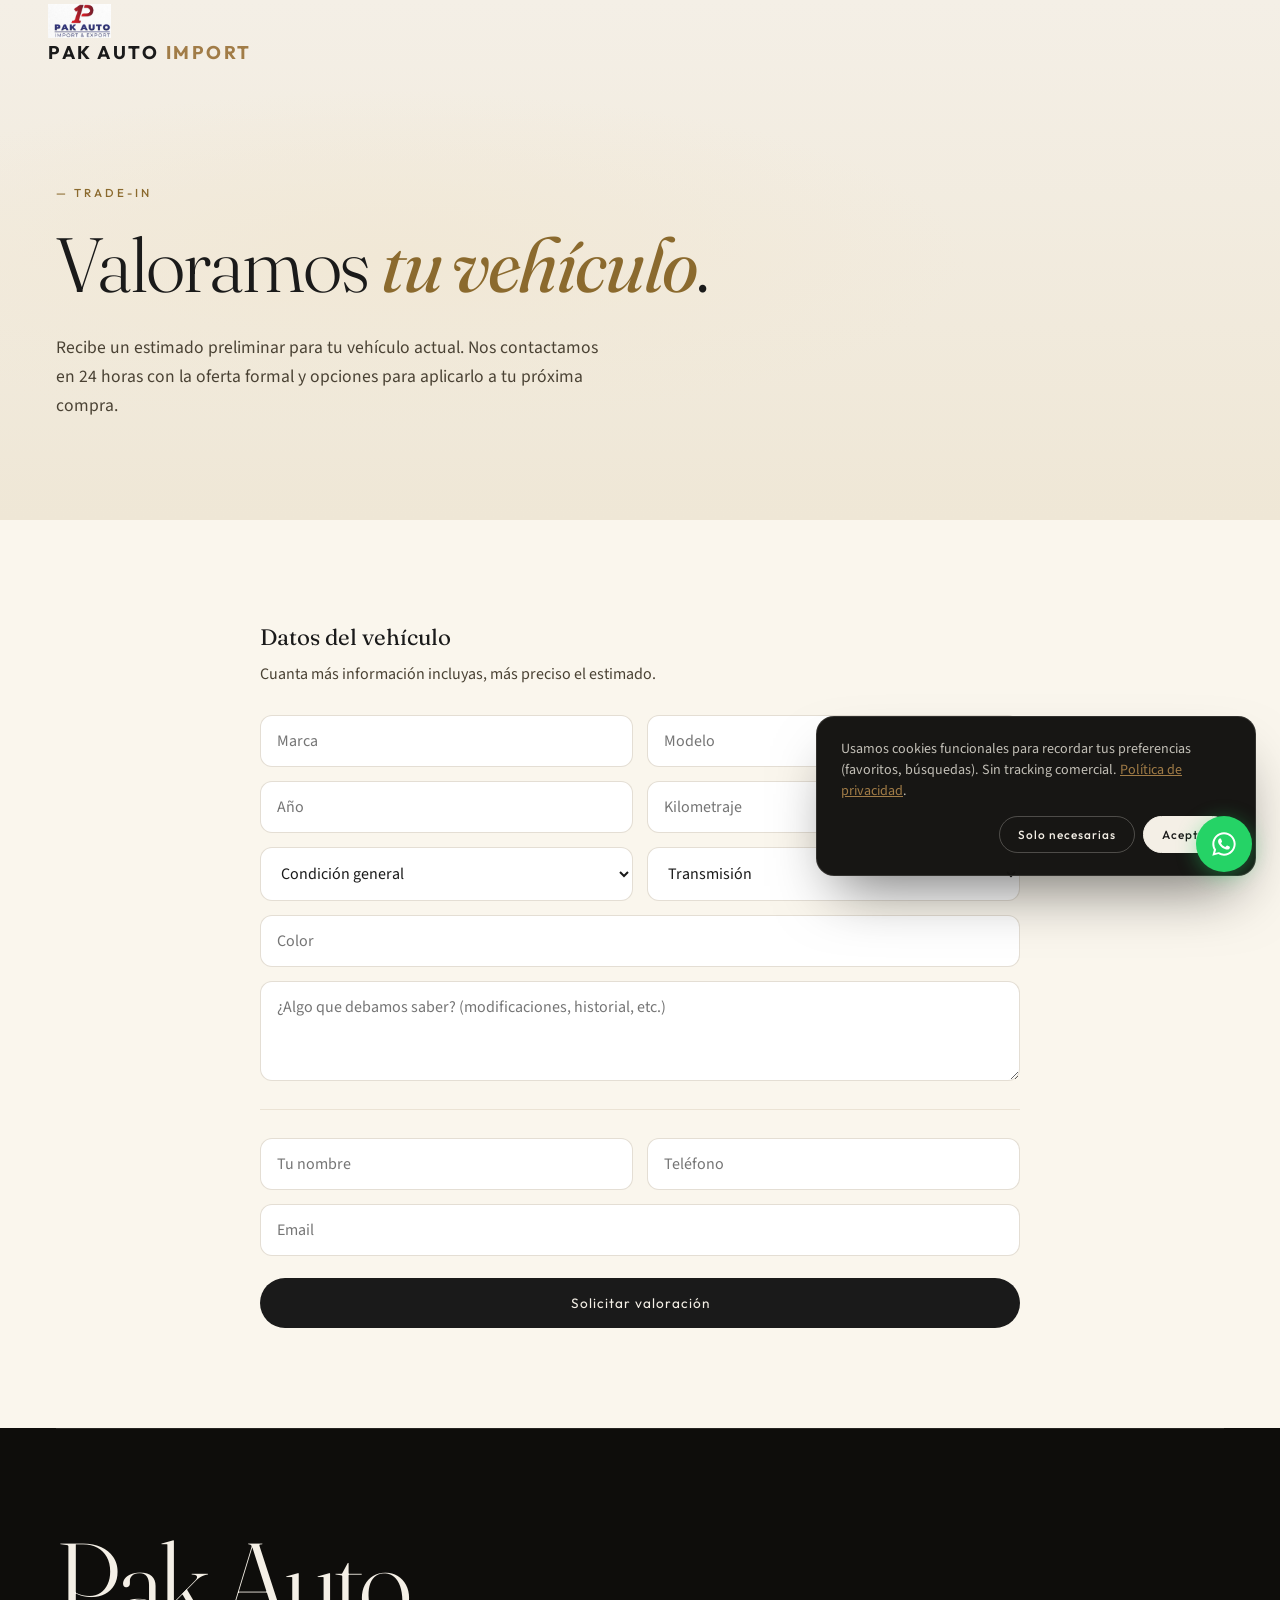
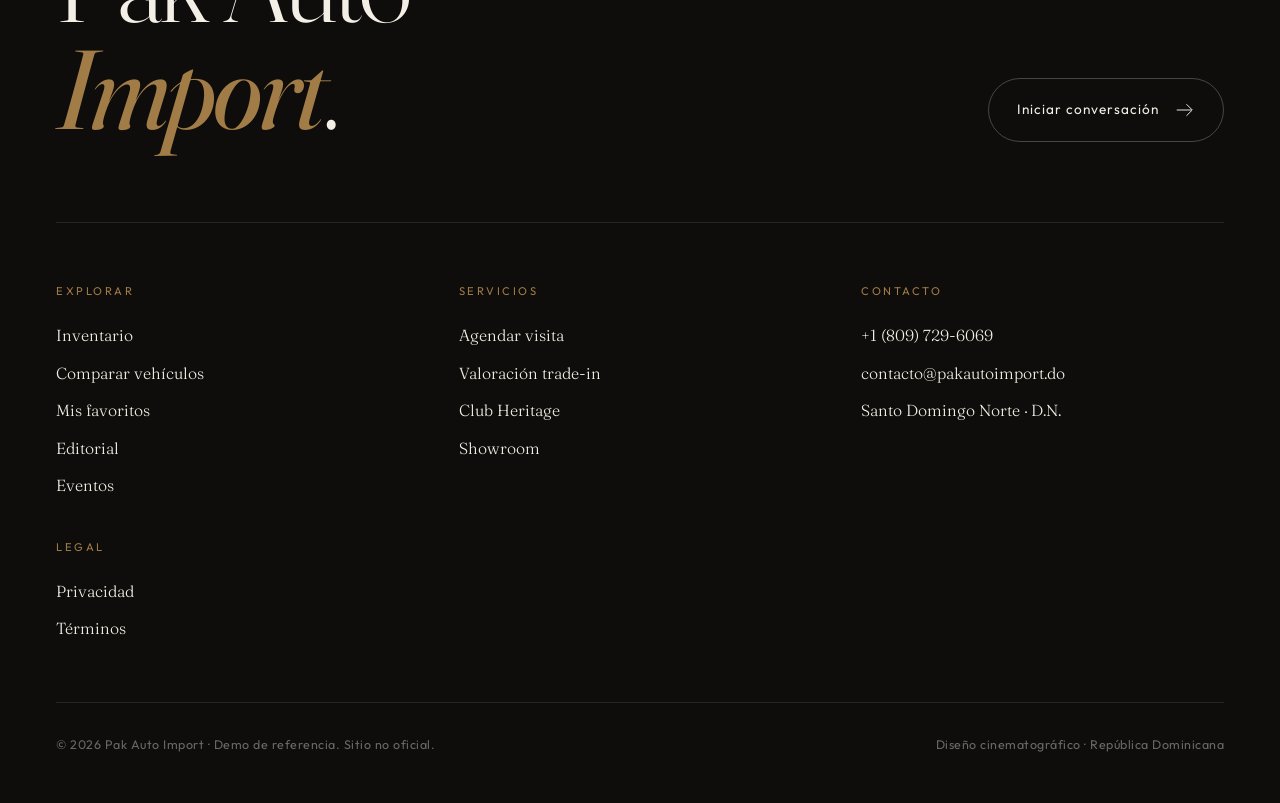
<file: valoracion.html>
<!DOCTYPE html>
<html lang="es">
<head>
  <meta charset="UTF-8">
  <meta name="viewport" content="width=device-width, initial-scale=1.0">
  <title>Valoración Trade-In — Pak Auto Import</title>
  <link rel="preconnect" href="https://fonts.googleapis.com">
  <link rel="preconnect" href="https://fonts.gstatic.com" crossorigin>
  <link href="https://fonts.googleapis.com/css2?family=Bebas+Neue&family=Fraunces:ital,opsz,wght@0,9..144,300;0,9..144,400;1,9..144,300&family=Outfit:wght@200;300;400;500;600;700&family=Source+Sans+3:wght@300;400;500;600&display=swap" rel="stylesheet">
  <link rel="stylesheet" href="css/shared.css?v=6">
  <link rel="stylesheet" href="css/index.css?v=6">
  <link rel="stylesheet" href="css/pages.css?v=1">
</head>
<body>
  <div data-shell="navbar"></div>

  <header class="page-header">
    <div class="page-header__inner">
      <span class="page-header__eyebrow">— Trade-in</span>
      <h1 class="page-header__title">Valoramos <em>tu vehículo</em>.</h1>
      <p class="page-header__lede">Recibe un estimado preliminar para tu vehículo actual. Nos contactamos en 24 horas con la oferta formal y opciones para aplicarlo a tu próxima compra.</p>
    </div>
  </header>

  <section class="page-section">
    <div class="page-section__inner" style="max-width:760px">
      <form class="booking-form" id="tradeForm" onsubmit="event.preventDefault();" style="display:grid;gap:14px;grid-template-columns:1fr 1fr">
        <div style="grid-column:1 / -1">
          <h3 class="booking-form__title" style="margin-bottom:6px">Datos del vehículo</h3>
          <p style="font-family:'Source Sans 3',sans-serif;color:var(--ink-500);margin:0 0 14px">Cuanta más información incluyas, más preciso el estimado.</p>
        </div>

        <input name="marca" placeholder="Marca" required>
        <input name="modelo" placeholder="Modelo" required>
        <input name="ano" type="number" placeholder="Año" required min="1990" max="2026">
        <input name="km" type="number" placeholder="Kilometraje" required>
        <select name="condicion">
          <option value="">Condición general</option>
          <option>Excelente</option>
          <option>Buena</option>
          <option>Regular</option>
          <option>Necesita reparaciones</option>
        </select>
        <select name="transmision">
          <option value="">Transmisión</option>
          <option>Automática</option>
          <option>Manual</option>
        </select>
        <input name="color" placeholder="Color" style="grid-column:1 / -1">
        <textarea name="notas" placeholder="¿Algo que debamos saber? (modificaciones, historial, etc.)" style="grid-column:1 / -1;min-height:100px"></textarea>

        <div style="grid-column:1 / -1; height:1px; background:rgba(120,90,40,0.12); margin:14px 0"></div>

        <input name="nombre" placeholder="Tu nombre" required>
        <input name="telefono" type="tel" placeholder="Teléfono" required>
        <input name="email" type="email" placeholder="Email" style="grid-column:1 / -1">

        <button type="submit" style="grid-column:1 / -1">Solicitar valoración</button>
      </form>
    </div>
  </section>

  <div data-shell="footer"></div>

  <script src="js/features.js?v=1"></script>
  <script src="js/page-shell.js?v=1"></script>
  <script>
  document.getElementById('tradeForm').addEventListener('submit', (e) => {
    const fd = new FormData(e.target);
    // Basic estimate (demo): formula based on year + km + condition
    const ano = parseInt(fd.get('ano')) || 2020;
    const km = parseInt(fd.get('km')) || 0;
    const condicion = fd.get('condicion');
    const ageFactor = Math.max(0.25, 1 - (2026 - ano) * 0.08);
    const kmFactor = Math.max(0.5, 1 - (km / 200000) * 0.5);
    const condFactor = { 'Excelente': 1, 'Buena': 0.92, 'Regular': 0.78, 'Necesita reparaciones': 0.55 }[condicion] || 0.85;
    const base = 2500000;
    const est = Math.round(base * ageFactor * kmFactor * condFactor / 1000) * 1000;
    const min = Math.round(est * 0.92 / 1000) * 1000;
    const max = Math.round(est * 1.08 / 1000) * 1000;
    MatosModal.open(`
      <div class="modal__success">
        <div class="check">✓</div>
        <h2>Estimado <em>preliminar</em></h2>
        <p>Para tu ${fd.get('marca')} ${fd.get('modelo')} ${fd.get('ano')}:</p>
        <p style="font-family:'Fraunces',serif;font-size:2rem;color:var(--bronze-600);margin:8px 0">RD$ ${min.toLocaleString('es-DO')} — ${max.toLocaleString('es-DO')}</p>
        <p style="font-size:0.85rem;color:var(--ink-300);font-style:italic">Estimado orientativo. Un asesor confirmará la oferta formal tras inspección presencial dentro de 24 horas.</p>
        <a href="https://wa.me/18097296069?text=Hola%2C%20acabo%20de%20solicitar%20una%20valoraci%C3%B3n%20trade-in%20a%20trav%C3%A9s%20de%20su%20sitio%20web%20%28https%3A%2F%2Fpakautoimport.vercel.app%29.%20Me%20gustar%C3%ADa%20avanzar%20con%20el%20proceso." target="_blank" rel="noopener" class="btn-cinema btn-cinema--solid" style="margin-top:12px">Continuar por WhatsApp</a>
      </div>`);
  });
  </script>
</body>
</html>
</file>
<file: css/shared.css>
/* ═══════════════════════════════════════════
   DESIGN TOKENS
═══════════════════════════════════════════ */
:root {
  --color-primary: #0d0d0d;
  --color-secondary: #1a1a1a;
  --color-dark: #111111;
  --color-accent: #c9a84c;
  --color-accent-hover: #b8932f;
  --color-bg-light: #f5f5f0;
  --color-bg-white: #fafafa;
  --color-bg-warm: #f0ece4;
  --color-text-dark: #1a1a1a;
  --color-text-light: #e8e6e1;
  --color-text-muted: #6b6b6b;
  --color-text-muted-light: #999;
  --color-border: #e0ddd5;
  --color-overlay: rgba(10, 10, 10, 0.55);
  --font-display: 'Bebas Neue', 'Impact', sans-serif;
  --font-heading: 'Outfit', 'Helvetica Neue', sans-serif;
  --font-body: 'Source Sans 3', 'Helvetica', sans-serif;
  --radius-sm: 4px;
  --radius-md: 6px;
  --transition: 0.3s cubic-bezier(0.25, 0.46, 0.45, 0.94);
  --max-width: 1340px;
}

/* ═══════════════════════════════════════════
   RESET & BASE
═══════════════════════════════════════════ */
*, *::before, *::after {
  margin: 0;
  padding: 0;
  box-sizing: border-box;
}

html {
  scroll-behavior: smooth;
  -webkit-font-smoothing: antialiased;
  -moz-osx-font-smoothing: grayscale;
}

body {
  font-family: var(--font-body);
  font-weight: 400;
  color: var(--color-text-dark);
  background: var(--color-bg-white);
  line-height: 1.6;
  overflow-x: hidden;
}

img {
  max-width: 100%;
  height: auto;
  display: block;
}

a {
  text-decoration: none;
  color: inherit;
  transition: color var(--transition);
}

ul { list-style: none; }

/* ═══════════════════════════════════════════
   NAVBAR
═══════════════════════════════════════════ */
.navbar {
  position: fixed;
  top: 0;
  left: 0;
  width: 100%;
  z-index: 9999;
  padding: 0 48px;
  height: 72px;
  display: flex;
  align-items: center;
  justify-content: space-between;
  background: rgba(13, 13, 13, 0.92);
  backdrop-filter: blur(20px);
  -webkit-backdrop-filter: blur(20px);
  border-bottom: 1px solid rgba(255,255,255,0.06);
  transition: background var(--transition), box-shadow var(--transition);
}

.navbar.scrolled {
  background: rgba(13, 13, 13, 0.98);
  box-shadow: 0 2px 40px rgba(0,0,0,0.3);
}

.navbar__logo {
  font-family: var(--font-heading);
  font-weight: 700;
  font-size: 1.15rem;
  color: #fff;
  letter-spacing: 2.5px;
  text-transform: uppercase;
  white-space: nowrap;
}

.navbar__logo span {
  color: var(--color-accent);
}

.navbar__links {
  display: flex;
  gap: 36px;
  align-items: center;
}

.navbar__links a {
  font-family: var(--font-heading);
  font-size: 0.82rem;
  font-weight: 400;
  color: rgba(255,255,255,0.7);
  letter-spacing: 1.2px;
  text-transform: uppercase;
  transition: color var(--transition);
  position: relative;
}

.navbar__links a::after {
  content: '';
  position: absolute;
  bottom: -4px;
  left: 0;
  width: 0;
  height: 1px;
  background: var(--color-accent);
  transition: width var(--transition);
}

.navbar__links a:hover {
  color: #fff;
}

.navbar__links a:hover::after {
  width: 100%;
}

.navbar__whatsapp {
  display: flex;
  align-items: center;
  gap: 8px;
  background: #25D366;
  color: #fff !important;
  padding: 8px 18px;
  border-radius: var(--radius-sm);
  font-size: 0.78rem !important;
  font-weight: 500 !important;
  letter-spacing: 0.8px !important;
  transition: background var(--transition), transform var(--transition) !important;
}

.navbar__whatsapp:hover {
  background: #1fb855 !important;
  transform: translateY(-1px);
}

.navbar__whatsapp::after { display: none !important; }

.navbar__whatsapp svg {
  width: 16px;
  height: 16px;
  fill: #fff;
}

.navbar__burger {
  display: none;
  flex-direction: column;
  gap: 5px;
  cursor: pointer;
  padding: 4px;
  background: none;
  border: none;
}

.navbar__burger span {
  display: block;
  width: 24px;
  height: 2px;
  background: #fff;
  transition: transform var(--transition), opacity var(--transition);
}

.navbar__burger.active span:nth-child(1) {
  transform: rotate(45deg) translate(5px, 5px);
}
.navbar__burger.active span:nth-child(2) {
  transform: rotate(-45deg) translate(5px, -5px);
}

/* ═══════════════════════════════════════════
   NAVBAR CTA (cinematic build)
═══════════════════════════════════════════ */
.navbar__cta {
  display: inline-flex;
  align-items: center;
  gap: 8px;
  padding: 9px 18px 9px 22px;
  background: rgba(255, 255, 255, 0.08);
  border: 1px solid rgba(255, 255, 255, 0.14);
  border-radius: 100px;
  font-family: var(--font-heading);
  font-size: 0.78rem;
  font-weight: 500;
  letter-spacing: 1px;
  color: #fff !important;
  text-decoration: none;
  transition: background 0.4s, border-color 0.4s, transform 0.3s;
  white-space: nowrap;
}
.navbar__cta:hover {
  background: rgba(201, 168, 76, 0.95);
  border-color: rgba(201, 168, 76, 0.95);
  transform: translateY(-1px);
}
.navbar__cta::after { display: none !important; }
.navbar__cta svg { transition: transform 0.3s; }
.navbar__cta:hover svg { transform: translateX(3px); }

/* Floating navbar mode (already dark — used as marker for JS) */
.navbar--floating {}
.navbar--solid { background: rgba(13,13,13,0.96); }

/* Favorites link with counter pill */
.navbar__fav {
  display: inline-flex;
  align-items: center;
}
.navbar__fav .wish-counter-pill {
  margin-left: 6px;
}

/* ═══════════════════════════════════════════
   BUTTONS
═══════════════════════════════════════════ */
.btn {
  display: inline-flex;
  align-items: center;
  gap: 8px;
  font-family: var(--font-heading);
  font-size: 0.82rem;
  font-weight: 500;
  letter-spacing: 1.5px;
  text-transform: uppercase;
  padding: 14px 36px;
  border: none;
  border-radius: var(--radius-sm);
  cursor: pointer;
  transition: all var(--transition);
}

.btn--primary {
  background: #fff;
  color: var(--color-primary);
}

.btn--primary:hover {
  background: var(--color-accent);
  color: #fff;
  transform: translateY(-2px);
  box-shadow: 0 8px 30px rgba(201, 168, 76, 0.3);
}

.btn--outline {
  background: transparent;
  color: #fff;
  border: 1px solid rgba(255,255,255,0.35);
}

.btn--outline:hover {
  border-color: #fff;
  background: rgba(255,255,255,0.08);
  transform: translateY(-2px);
}

.btn--dark {
  background: var(--color-primary);
  color: #fff;
}

.btn--dark:hover {
  background: var(--color-secondary);
  transform: translateY(-2px);
  box-shadow: 0 8px 30px rgba(0,0,0,0.2);
}

.btn--accent {
  background: var(--color-accent);
  color: #fff;
}

.btn--accent:hover {
  background: var(--color-accent-hover);
  transform: translateY(-2px);
  box-shadow: 0 8px 30px rgba(201, 168, 76, 0.3);
}

.btn--whatsapp {
  background: #25D366;
  color: #fff;
}

.btn--whatsapp:hover {
  background: #1fb855;
  transform: translateY(-2px);
  box-shadow: 0 8px 30px rgba(37,211,102,0.3);
}

.btn--whatsapp svg {
  width: 18px;
  height: 18px;
  fill: #fff;
}

/* ═══════════════════════════════════════════
   SECTION HEADER
═══════════════════════════════════════════ */
.section-header {
  text-align: center;
  margin-bottom: 64px;
}

.section-label {
  font-family: var(--font-heading);
  font-size: 0.75rem;
  font-weight: 500;
  color: var(--color-accent);
  letter-spacing: 4px;
  text-transform: uppercase;
  margin-bottom: 16px;
}

.section-title {
  font-family: var(--font-heading);
  font-size: clamp(2rem, 3.5vw, 3rem);
  font-weight: 200;
  color: var(--color-text-dark);
  letter-spacing: -0.5px;
  line-height: 1.15;
}

.section-title strong {
  font-weight: 600;
}

/* ═══════════════════════════════════════════
   FEATURED CARDS
═══════════════════════════════════════════ */
.featured__grid {
  display: grid;
  grid-template-columns: repeat(3, 1fr);
  gap: 24px;
  max-width: var(--max-width);
  margin: 0 auto;
}

.featured__card {
  position: relative;
  border-radius: var(--radius-md);
  overflow: hidden;
  background: #fff;
  transition: transform var(--transition), box-shadow var(--transition);
  cursor: pointer;
}

.featured__card:hover {
  transform: translateY(-6px);
  box-shadow: 0 20px 60px rgba(0,0,0,0.1);
}

.featured__card-img {
  width: 100%;
  aspect-ratio: 16/10;
  object-fit: cover;
  transition: transform 0.6s ease;
}

.featured__card:hover .featured__card-img {
  transform: scale(1.04);
}

.featured__card-body {
  padding: 28px 24px;
}

.featured__card-tag {
  display: inline-block;
  font-family: var(--font-heading);
  font-size: 0.65rem;
  font-weight: 500;
  letter-spacing: 2px;
  text-transform: uppercase;
  color: var(--color-accent);
  margin-bottom: 10px;
}

.featured__card-title {
  font-family: var(--font-heading);
  font-size: 1.35rem;
  font-weight: 600;
  color: var(--color-text-dark);
  margin-bottom: 6px;
}

.featured__card-desc {
  font-size: 0.9rem;
  color: var(--color-text-muted);
  font-weight: 300;
  margin-bottom: 16px;
}

.featured__card-price {
  font-family: var(--font-heading);
  font-size: 1.1rem;
  font-weight: 600;
  color: var(--color-primary);
}

.featured__card-price span {
  font-size: 0.8rem;
  font-weight: 300;
  color: var(--color-text-muted);
}

/* ═══════════════════════════════════════════
   MOBILE MENU OVERLAY
═══════════════════════════════════════════ */
.mobile-menu {
  position: fixed;
  inset: 0;
  background: rgba(13,13,13,0.98);
  z-index: 9998;
  display: flex;
  flex-direction: column;
  align-items: center;
  justify-content: center;
  gap: 32px;
  opacity: 0;
  pointer-events: none;
  transition: opacity 0.4s ease;
}

.mobile-menu.active {
  opacity: 1;
  pointer-events: all;
}

.mobile-menu a {
  font-family: var(--font-heading);
  font-size: 1.8rem;
  font-weight: 300;
  color: rgba(255,255,255,0.8);
  letter-spacing: 3px;
  text-transform: uppercase;
  transition: color var(--transition);
}

.mobile-menu a:hover {
  color: var(--color-accent);
}

/* ═══════════════════════════════════════════
   FOOTER
═══════════════════════════════════════════ */
footer {
  background: var(--color-dark);
  color: var(--color-text-muted-light);
  padding: 80px 48px 40px;
}

.footer__inner {
  max-width: var(--max-width);
  margin: 0 auto;
  display: grid;
  grid-template-columns: 2fr 1fr 1fr 1.5fr;
  gap: 60px;
}

.footer__brand-name {
  font-family: var(--font-heading);
  font-size: 1.1rem;
  font-weight: 700;
  color: #fff;
  letter-spacing: 2px;
  text-transform: uppercase;
  margin-bottom: 16px;
}

.footer__brand-name span {
  color: var(--color-accent);
}

.footer__brand-text {
  font-size: 0.88rem;
  line-height: 1.7;
  color: var(--color-text-muted-light);
  font-weight: 300;
  max-width: 320px;
}

.footer__heading {
  font-family: var(--font-heading);
  font-size: 0.72rem;
  font-weight: 600;
  color: #fff;
  letter-spacing: 2.5px;
  text-transform: uppercase;
  margin-bottom: 20px;
}

.footer__links li {
  margin-bottom: 10px;
}

.footer__links a {
  font-size: 0.88rem;
  color: var(--color-text-muted-light);
  font-weight: 300;
  transition: color var(--transition);
}

.footer__links a:hover {
  color: var(--color-accent);
}

.footer__contact-item {
  display: flex;
  align-items: flex-start;
  gap: 10px;
  margin-bottom: 14px;
  font-size: 0.88rem;
  font-weight: 300;
}

.footer__contact-item svg {
  width: 16px;
  height: 16px;
  stroke: var(--color-accent);
  fill: none;
  stroke-width: 1.5;
  flex-shrink: 0;
  margin-top: 3px;
}

.footer__bottom {
  max-width: var(--max-width);
  margin: 60px auto 0;
  padding-top: 24px;
  border-top: 1px solid rgba(255,255,255,0.08);
  display: flex;
  justify-content: space-between;
  align-items: center;
  flex-wrap: wrap;
  gap: 16px;
}

.footer__copy {
  font-size: 0.78rem;
  color: var(--color-text-muted-light);
  font-weight: 300;
}

.footer__socials {
  display: flex;
  gap: 16px;
}

.footer__socials a {
  width: 36px;
  height: 36px;
  border-radius: 50%;
  background: rgba(255,255,255,0.06);
  display: flex;
  align-items: center;
  justify-content: center;
  transition: background var(--transition), transform var(--transition);
}

.footer__socials a:hover {
  background: var(--color-accent);
  transform: translateY(-2px);
}

.footer__socials svg {
  width: 16px;
  height: 16px;
  fill: #fff;
}

/* ═══════════════════════════════════════════
   FLOATING WHATSAPP BUTTON
═══════════════════════════════════════════ */
.whatsapp-float {
  position: fixed;
  bottom: 28px;
  right: 28px;
  width: 56px;
  height: 56px;
  background: #25D366;
  border-radius: 50%;
  display: flex;
  align-items: center;
  justify-content: center;
  z-index: 9998;
  box-shadow: 0 4px 20px rgba(37,211,102,0.4);
  transition: transform var(--transition), box-shadow var(--transition);
  cursor: pointer;
}

.whatsapp-float:hover {
  transform: scale(1.08);
  box-shadow: 0 6px 28px rgba(37,211,102,0.5);
}

.whatsapp-float svg {
  width: 28px;
  height: 28px;
  fill: #fff;
}

/* ═══════════════════════════════════════════
   ANIMATIONS
═══════════════════════════════════════════ */
@keyframes fadeUp {
  to {
    opacity: 1;
    transform: translateY(0);
  }
}

.reveal {
  opacity: 0;
  transform: translateY(40px);
  transition: opacity 0.7s ease, transform 0.7s ease;
}

.reveal.visible {
  opacity: 1;
  transform: translateY(0);
}

.reveal-stagger {
  opacity: 0;
  transform: translateY(30px);
  transition: opacity 0.6s ease, transform 0.6s ease;
}

.reveal-stagger.visible {
  opacity: 1;
  transform: translateY(0);
}

/* ═══════════════════════════════════════════
   RESPONSIVE
═══════════════════════════════════════════ */
@media (max-width: 1200px) {
  .footer__inner {
    grid-template-columns: 1fr 1fr;
    gap: 40px;
  }
}

@media (max-width: 1024px) {
  .featured__grid {
    grid-template-columns: repeat(2, 1fr);
  }

  .navbar__links {
    display: none;
  }

  .navbar__burger {
    display: flex;
  }

  .navbar {
    padding: 0 24px;
  }

  .featured,
  footer {
    padding-left: 24px;
    padding-right: 24px;
  }
}

@media (max-width: 768px) {
  .featured__grid {
    grid-template-columns: 1fr;
    max-width: 500px;
  }

  .footer__inner {
    grid-template-columns: 1fr;
    gap: 36px;
  }

  .footer__bottom {
    flex-direction: column;
    text-align: center;
  }
}

@media (max-width: 480px) {
  .featured,
  footer {
    padding-left: 16px;
    padding-right: 16px;
  }
}

/* ═══════════════════════════════════════════
   INVENTORY BADGES
═══════════════════════════════════════════ */
.inv-badge {
  position: absolute;
  top: 12px;
  left: 12px;
  font-family: var(--font-heading);
  font-size: 0.65rem;
  font-weight: 600;
  letter-spacing: 1px;
  text-transform: uppercase;
  padding: 5px 12px;
  border-radius: var(--radius-sm);
  z-index: 2;
}
.inv-badge--new { background: #25D366; color: #fff; }
.inv-badge--offer { background: var(--color-accent); color: #fff; }
.inv-badge--used { background: rgba(0,0,0,0.6); color: #fff; -webkit-backdrop-filter: blur(8px); backdrop-filter: blur(8px); }
</file>
<file: css/index.css>
﻿/* ═══════════════════════════════════════════
   MATOS DEALER · CINEMATIC INDEX STYLES v6
   Palette: rhythmic DARK ↔ LIGHT alternation
═══════════════════════════════════════════ */

:root {
  --champagne-50: #faf6ed;
  --champagne-100: #f4efe6;
  --champagne-200: #efe7d6;
  --champagne-300: #e8dbc1;
  --champagne-400: #d8c595;
  --bronze-500: #a17c47;
  --bronze-600: #8b6a2e;
  --bronze-700: #5b4a2c;
  --ink-900: #0e0d0b;
  --ink-800: #1a1a1a;
  --ink-700: #2a2622;
  --ink-500: #4a4234;
  --ink-300: #6b5d44;
}

/* ─── NAVBAR OVERRIDES (index.html only) ─── */
.navbar {
  position: absolute;
  background: transparent;
  backdrop-filter: none;
  -webkit-backdrop-filter: none;
  border-bottom: none;
  z-index: 9999;
}
.navbar.scrolled { background: transparent; box-shadow: none; }
.navbar__logo { color: #1A1A1A; }
.navbar__logo span { color: var(--bronze-500); }
.navbar__burger { display: flex; }
.navbar__burger span { background: #1A1A1A; }

/* ═══════════════════════════════════════════
   HERO — EDITORIAL LIGHT v2
═══════════════════════════════════════════ */
.hero {
  position: relative;
  width: 100%;
  min-height: 100vh;
  overflow: hidden;
  background: #F4F2EF;
}

.hero__inner {
  position: relative;
  z-index: 5;
  min-height: 100vh;
  display: flex;
  align-items: center;
  padding-top: 80px;
  padding-bottom: 60px;
}

/* ─── LEFT COLUMN (45%) ─── */
.hero__text {
  flex: 0 0 45%;
  padding: 0 48px 0 60px;
}

.hero__badge {
  display: inline-flex;
  align-items: center;
  gap: 7px;
  font-family: 'Inter', 'Outfit', sans-serif;
  font-size: 10px;
  font-weight: 400;
  letter-spacing: 0.12em;
  text-transform: uppercase;
  color: #1A1A1A;
  background: rgba(26,26,26,0.07);
  border-radius: 20px;
  padding: 5px 14px;
  margin-bottom: 28px;
}
.hero__badge svg { flex-shrink: 0; }

.hero__title {
  font-family: 'Cormorant Garamond', serif;
  font-size: clamp(52px, 6vw, 72px);
  font-weight: 300;
  line-height: 1.05;
  color: #1A1A1A;
  margin-bottom: 14px;
  letter-spacing: -0.01em;
}
.hero__title em {
  font-style: italic;
  font-weight: 300;
  color: #C0392B;
}

.hero__sub {
  font-family: 'Inter', 'Outfit', sans-serif;
  font-size: 18px;
  font-weight: 400;
  color: #3A3A3A;
  letter-spacing: 0.01em;
  line-height: 1.6;
  margin-top: 12px;
  margin-bottom: 36px;
}
.hero__sub::before {
  content: '';
  display: block;
  width: 32px;
  height: 1px;
  background: #C0392B;
  margin-bottom: 12px;
}

/* ─── SEARCH BAR ─── */
.hero__search {
  display: flex;
  background: #FFFFFF;
  border-radius: 6px;
  border: 0.5px solid #E0DDD8;
  max-width: 440px;
  overflow: hidden;
}

.hero__select {
  flex: 1;
  padding: 14px 12px;
  font-family: 'Inter', 'Outfit', sans-serif;
  font-size: 12px;
  color: #1A1A1A;
  background: transparent;
  border: none;
  border-right: 0.5px solid #E0DDD8;
  outline: none;
  -webkit-appearance: none;
  appearance: none;
  cursor: pointer;
  min-width: 0;
}
.hero__select--last { border-right: none; }

.hero__search-btn {
  background: #1A1A1A;
  border: none;
  padding: 0 20px;
  cursor: pointer;
  display: flex;
  align-items: center;
  justify-content: center;
  flex-shrink: 0;
  transition: background 0.2s;
}
.hero__search-btn:hover { background: #333; }

/* ─── CATEGORIES ─── */
.hero__cats {
  display: flex;
  align-items: center;
  gap: 8px;
  margin-top: 14px;
  font-family: 'Inter', 'Outfit', sans-serif;
  font-size: 11px;
}
.hero__cats-dash { color: #CCC; }
.hero__cats-sep  { color: #CCC; }
.hero__cat {
  color: #888;
  cursor: pointer;
  border-bottom: 0.5px solid #CCC;
  padding-bottom: 1px;
  text-decoration: none;
  transition: color 0.2s, border-color 0.2s;
}
.hero__cat:hover { color: #1A1A1A; border-bottom-color: #888; }

/* ─── RIGHT COLUMN (55%) — slider ─── */
.hero__visual {
  flex: 0 0 55%;
  position: relative;
  min-height: 100vh;
}

/* Circle centered at ~62% of total viewport — más al centro del hero */
.hero__slider-wrap {
  position: absolute;
  top: 50%;
  left: 28%;
  transform: translate(-50%, -50%);
  width: 300px;
  height: 300px;
}

.hero__circle {
  position: absolute;
  inset: 0;
  border-radius: 50%;
  background: #C0392B;
}

/* ─── CARS — atraviesan el círculo 180% del diámetro ─── */
.hero__cars {
  position: absolute;
  top: 0;
  left: 50%;
  transform: translateX(-50%);
  width: 540px;   /* 180% de 300px → sobresale 120px a cada lado */
  height: 300px;
  z-index: 2;
  overflow: hidden; /* clips drive animation within car container */
}

@keyframes carExitDrive {
  from { transform: translateX(0);    opacity: 1; }
  to   { transform: translateX(120%); opacity: 0; }
}

@keyframes carEnterDrive {
  from { transform: translateX(-120%); opacity: 0; }
  to   { transform: translateX(0);     opacity: 1; }
}

.hero__car {
  position: absolute;
  width: 100%;
  bottom: 4%;
  left: 0;
  object-fit: contain;
  opacity: 0;
  transform: translateX(0);
  pointer-events: none;
  user-select: none;
}

.hero__car--active {
  opacity: 1;
  transform: translateX(0);
}

.hero__car--exit {
  animation: carExitDrive 0.6s cubic-bezier(0.4, 0, 0.8, 0.2) forwards;
}

.hero__car--enter {
  animation: carEnterDrive 0.7s cubic-bezier(0.2, 0, 0.3, 1) forwards;
}

/* ─── DOTS ─── */
.hero__dots {
  position: absolute;
  bottom: -30px;
  left: 50%;
  transform: translateX(-50%);
  display: flex;
  align-items: center;
  gap: 8px;
}

.hero__dot {
  width: 6px;
  height: 6px;
  border-radius: 50%;
  background: #CCC;
  border: none;
  cursor: pointer;
  padding: 0;
  transition: background 0.25s;
  flex-shrink: 0;
}

.hero__dot--active { background: #1A1A1A; }

/* ─── SOCIAL ICONS (abs left) ─── */
.hero__socials {
  position: absolute;
  left: 20px;
  top: 75%;
  transform: translateY(-50%);
  z-index: 10;
  display: flex;
  flex-direction: column;
  gap: 18px;
}
.hero__social {
  display: flex;
  align-items: center;
  justify-content: center;
  text-decoration: none;
  opacity: 1;
  transition: opacity 0.2s ease;
  cursor: pointer;
}
.hero__social:hover { opacity: 0.75; }

/* ─── DISCLAIMER (bottom bar) ─── */
.hero__disclaimer {
  position: absolute;
  bottom: 0;
  left: 0;
  right: 0;
  border-top: 0.5px solid rgba(26,26,26,0.08);
  padding: 10px 40px;
  display: flex;
  justify-content: center;
  font-family: 'Inter', 'Outfit', sans-serif;
  font-size: 9px;
  letter-spacing: 0.18em;
  color: #AAAAAA;
  z-index: 5;
  text-transform: uppercase;
}

/* ─── CINEMA BUTTONS (mobile menu) ─── */
.btn-cinema {
  position: relative;
  display: inline-flex;
  align-items: center;
  gap: 10px;
  padding: 16px 28px;
  font-family: var(--font-heading);
  font-size: 0.82rem;
  font-weight: 500;
  letter-spacing: 0.5px;
  border-radius: 100px;
  cursor: pointer;
  transition: background 0.4s, color 0.4s, border 0.4s, box-shadow 0.4s, transform 0.3s;
  white-space: nowrap;
  text-decoration: none;
}
.btn-cinema svg { transition: transform 0.4s cubic-bezier(0.22,1,0.36,1); }
.btn-cinema:hover svg { transform: translateX(4px); }

.btn-cinema--solid {
  background: var(--ink-800);
  color: var(--champagne-100);
  border: 1px solid var(--ink-800);
}
.btn-cinema--solid:hover {
  background: var(--bronze-600);
  border-color: var(--bronze-600);
  box-shadow: 0 14px 32px rgba(60,40,15,0.28);
}

.btn-cinema--ghost {
  background: transparent;
  color: var(--ink-800);
  border: 1px solid rgba(26,26,26,0.25);
}
.btn-cinema--ghost:hover {
  background: rgba(26,26,26,0.06);
  border-color: rgba(26,26,26,0.5);
}

.btn-cinema--ghost-light {
  background: transparent;
  color: var(--champagne-100);
  border: 1px solid rgba(244,239,230,0.35);
}
.btn-cinema--ghost-light:hover {
  background: rgba(244,239,230,0.1);
  border-color: var(--champagne-100);
}

.btn-cinema--invert {
  background: var(--champagne-100);
  color: var(--ink-800);
  border: 1px solid var(--champagne-100);
}
.btn-cinema--invert:hover {
  background: var(--bronze-500);
  border-color: var(--bronze-500);
  color: var(--champagne-100);
}

/* ═══════════════════════════════════════════
   SECTION TYPOGRAPHY
═══════════════════════════════════════════ */
.section-eyebrow {
  display: inline-block;
  font-family: var(--font-heading);
  font-size: 0.72rem;
  font-weight: 500;
  letter-spacing: 3px;
  text-transform: uppercase;
  color: var(--bronze-600);
  margin-bottom: 24px;
}
.section-eyebrow--light { color: var(--bronze-500); }

.section-display {
  font-family: 'Fraunces', serif;
  font-size: clamp(2.5rem, 6.2vw, 5.8rem);
  font-weight: 300;
  line-height: 1;
  letter-spacing: -0.025em;
  color: var(--ink-800);
}
.section-display em { font-style: italic; font-weight: 400; color: var(--bronze-600); }
.section-display--light { color: var(--champagne-100); }
.section-display--light em { color: var(--bronze-500); }

.section-lede {
  font-family: var(--font-body);
  font-size: 1.1rem;
  line-height: 1.65;
  color: var(--ink-500);
  max-width: 540px;
  margin-top: 32px;
}
.section-lede--light { color: rgba(244,239,230,0.75); }

/* ═══════════════════════════════════════════
   BRANDS MARQUEE
═══════════════════════════════════════════ */
.brands-marquee {
  background: var(--champagne-100);
  border-top: 1px solid rgba(120,90,40,0.1);
  border-bottom: 1px solid rgba(120,90,40,0.1);
  overflow: hidden;
  padding: 36px 0;
}
.brands-marquee__track {
  display: flex;
  align-items: center;
  gap: 56px;
  white-space: nowrap;
  animation: marqueeScroll 50s linear infinite;
  width: max-content;
}
.brands-marquee__item {
  font-family: 'Fraunces', serif;
  font-style: italic;
  font-weight: 300;
  font-size: clamp(1.6rem, 3vw, 2.6rem);
  letter-spacing: -0.02em;
  color: var(--ink-800);
}
.brands-marquee__sep {
  color: var(--bronze-500);
  font-size: 0.9em;
  opacity: 0.8;
}
@keyframes marqueeScroll {
  to { transform: translateX(-50%); }
}

/* ═══════════════════════════════════════════
   INVENTORY
═══════════════════════════════════════════ */
.inventory {
  background: var(--champagne-50);
  padding: 140px 56px;
}
.inventory__header {
  max-width: var(--max-width);
  margin: 0 auto 56px;
}
.inventory__header .section-lede { margin-top: 24px; }

.inventory__search {
  max-width: 720px;
  margin: 0 auto 32px;
  display: flex;
  align-items: center;
  gap: 8px;
  background: #fff;
  border: 1px solid rgba(120,90,40,0.18);
  border-radius: 100px;
  padding: 8px 8px 8px 22px;
  transition: border-color 0.3s, box-shadow 0.3s;
}
.inventory__search:focus-within {
  border-color: var(--bronze-600);
  box-shadow: 0 0 0 4px rgba(139,106,46,0.1);
}
.inventory__search-icon {
  display: inline-flex;
  color: var(--bronze-600);
  flex-shrink: 0;
}
.inventory__search input {
  flex: 1;
  border: 0;
  outline: 0;
  background: transparent;
  padding: 12px 0;
  font-family: var(--font-body);
  font-size: 1rem;
  color: var(--ink-800);
  min-width: 0;
}
.inventory__search input::placeholder { color: var(--ink-300); }
.inventory__search-btn {
  padding: 12px 24px;
  background: var(--ink-800);
  color: var(--champagne-100);
  border: 0;
  border-radius: 100px;
  font-family: var(--font-heading);
  font-size: 0.78rem;
  font-weight: 500;
  letter-spacing: 1px;
  cursor: pointer;
  transition: background 0.3s;
}
.inventory__search-btn:hover { background: var(--bronze-600); }

.inventory__filters {
  max-width: var(--max-width);
  margin: 0 auto 48px;
  display: flex;
  flex-wrap: wrap;
  gap: 8px;
  justify-content: center;
}
.inv-chip {
  padding: 10px 20px;
  background: transparent;
  border: 1px solid rgba(120,90,40,0.25);
  border-radius: 100px;
  font-family: var(--font-heading);
  font-size: 0.78rem;
  font-weight: 500;
  letter-spacing: 0.8px;
  color: var(--ink-500);
  cursor: pointer;
  transition: all 0.3s;
  white-space: nowrap;
}
.inv-chip:hover {
  border-color: var(--bronze-600);
  color: var(--ink-800);
}
.inv-chip.is-active {
  background: var(--ink-800);
  color: var(--champagne-100);
  border-color: var(--ink-800);
}

.inventory__grid {
  max-width: var(--max-width);
  margin: 0 auto;
  display: grid;
  grid-template-columns: repeat(auto-fill, minmax(320px, 1fr));
  gap: 24px;
}

.inv-card {
  display: flex;
  flex-direction: column;
  background: #fff;
  border: 1px solid rgba(120,90,40,0.1);
  border-radius: 20px;
  overflow: hidden;
  text-decoration: none;
  color: inherit;
  transition: transform 0.4s cubic-bezier(0.22,1,0.36,1), box-shadow 0.4s;
}
.inv-card:hover {
  transform: translateY(-6px);
  box-shadow: 0 30px 60px -25px rgba(60,40,15,0.25);
}
.inv-card__media {
  position: relative;
  aspect-ratio: 16 / 11;
  overflow: hidden;
  background: linear-gradient(135deg, var(--champagne-200) 0%, var(--champagne-300) 100%);
}
.inv-card__media img {
  width: 100%;
  height: 100%;
  object-fit: cover;
  transition: transform 0.7s cubic-bezier(0.22,1,0.36,1);
}
.inv-card:hover .inv-card__media img { transform: scale(1.06); }

.inv-card__badge {
  position: absolute;
  top: 14px;
  left: 14px;
  padding: 6px 12px;
  background: rgba(14,13,11,0.85);
  -webkit-backdrop-filter: blur(8px);
  backdrop-filter: blur(8px);
  color: var(--champagne-100);
  font-family: var(--font-heading);
  font-size: 0.65rem;
  font-weight: 500;
  letter-spacing: 1.5px;
  text-transform: uppercase;
  border-radius: 100px;
}

.inv-card__body {
  display: flex;
  flex-direction: column;
  gap: 12px;
  padding: 22px 22px 24px;
}
.inv-card__head {
  display: flex;
  justify-content: space-between;
  align-items: center;
  font-family: var(--font-heading);
  font-size: 0.7rem;
  font-weight: 500;
  letter-spacing: 1.5px;
  text-transform: uppercase;
}
.inv-card__brand { color: var(--bronze-600); }
.inv-card__year { color: var(--ink-300); }
.inv-card__title {
  font-family: 'Fraunces', serif;
  font-weight: 400;
  font-size: 1.45rem;
  letter-spacing: -0.01em;
  color: var(--ink-800);
}
.inv-card__meta {
  display: flex;
  flex-wrap: wrap;
  align-items: center;
  gap: 8px;
  font-family: var(--font-body);
  font-size: 0.85rem;
  color: var(--ink-300);
}
.inv-card__meta i {
  font-style: normal;
  color: var(--bronze-500);
  opacity: 0.6;
}
.inv-card__foot {
  display: flex;
  justify-content: space-between;
  align-items: center;
  padding-top: 14px;
  border-top: 1px solid rgba(120,90,40,0.1);
  margin-top: 4px;
}
.inv-card__price {
  font-family: 'Fraunces', serif;
  font-size: 1.1rem;
  font-weight: 400;
  color: var(--ink-800);
}
.inv-card__arrow {
  display: inline-flex;
  align-items: center;
  justify-content: center;
  width: 38px;
  height: 38px;
  border-radius: 50%;
  background: var(--champagne-100);
  color: var(--ink-800);
  transition: background 0.3s, color 0.3s, transform 0.3s;
}
.inv-card:hover .inv-card__arrow {
  background: var(--ink-800);
  color: var(--champagne-100);
  transform: rotate(-45deg);
}

.inv-empty {
  grid-column: 1 / -1;
  text-align: center;
  font-family: 'Fraunces', serif;
  font-size: 1.2rem;
  color: var(--ink-500);
  padding: 60px 24px;
}

.inventory__more {
  max-width: var(--max-width);
  margin: 56px auto 0;
  text-align: center;
}

/* ═══════════════════════════════════════════
   MANIFESTO
═══════════════════════════════════════════ */
.manifesto {
  background: var(--ink-900);
  color: var(--champagne-100);
  padding: 160px 56px;
}
.manifesto__inner {
  max-width: var(--max-width);
  margin: 0 auto;
  display: grid;
  grid-template-columns: 1fr 1fr;
  gap: 100px;
  align-items: flex-start;
}
.manifesto__sticky {
  position: sticky;
  top: 120px;
  align-self: flex-start;
}
.manifesto__col {
  display: flex;
  flex-direction: column;
  gap: 80px;
}
.manifesto__num {
  font-family: 'Fraunces', serif;
  font-style: italic;
  font-size: 1.5rem;
  font-weight: 300;
  color: var(--bronze-500);
  display: block;
  margin-bottom: 16px;
}
.manifesto__block h3 {
  font-family: 'Fraunces', serif;
  font-weight: 400;
  font-size: 2.4rem;
  letter-spacing: -0.015em;
  color: var(--champagne-100);
  margin-bottom: 18px;
}
.manifesto__block p {
  font-family: var(--font-body);
  font-size: 1.05rem;
  line-height: 1.75;
  color: rgba(244,239,230,0.7);
  max-width: 480px;
}

/* ═══════════════════════════════════════════
   EXPERIENCE — bento grid
═══════════════════════════════════════════ */
.experience {
  background: var(--champagne-50);
  padding: 160px 56px;
}
.exp__header {
  max-width: var(--max-width);
  margin: 0 auto 80px;
}
.exp__bento {
  max-width: var(--max-width);
  margin: 0 auto;
  display: grid;
  grid-template-columns: 1.4fr 1fr 1fr;
  grid-template-rows: 1fr 1fr;
  gap: 16px;
  min-height: 580px;
}
.exp__card {
  position: relative;
  display: flex;
  flex-direction: column;
  gap: 16px;
  padding: 36px 32px;
  background: #fff;
  border: 1px solid rgba(120,90,40,0.12);
  border-radius: 24px;
  transition: transform 0.5s cubic-bezier(0.22,1,0.36,1), box-shadow 0.5s;
  transform-style: preserve-3d;
  overflow: hidden;
}
.exp__card:hover { box-shadow: 0 30px 60px -25px rgba(60,40,15,0.2); }
.exp__card--lg {
  grid-row: 1 / 3; grid-column: 1 / 2;
  background: linear-gradient(160deg, #fff 0%, var(--champagne-100) 100%);
}
.exp__card--dark {
  background: var(--ink-900); color: var(--champagne-100);
  border-color: var(--ink-700);
  grid-column: 2 / 4;
}
.exp__card--accent {
  background: var(--bronze-600); color: var(--champagne-100);
  border-color: var(--bronze-600);
}
.exp__icon {
  display: inline-flex; align-items: center; justify-content: center;
  width: 56px; height: 56px;
  border-radius: 50%;
  background: var(--champagne-100); color: var(--bronze-600);
  margin-bottom: 8px;
}
.exp__card--dark .exp__icon { background: rgba(255,255,255,0.08); color: var(--bronze-500); }
.exp__card--accent .exp__icon { background: rgba(255,255,255,0.18); color: #fff; }
.exp__card h3 {
  font-family: 'Fraunces', serif;
  font-size: 1.6rem; font-weight: 400;
  letter-spacing: -0.01em; color: inherit;
}
.exp__card--lg h3 { font-size: 2rem; }
.exp__card p {
  font-family: var(--font-body);
  font-size: 0.98rem; line-height: 1.6; color: var(--ink-500);
}
.exp__card--dark p, .exp__card--accent p { color: rgba(255,255,255,0.7); }
.exp__tag {
  margin-top: auto;
  display: inline-block;
  font-family: var(--font-heading);
  font-size: 0.7rem; font-weight: 500;
  letter-spacing: 2px; text-transform: uppercase;
  color: var(--bronze-600);
  padding-top: 16px;
  border-top: 1px solid rgba(120,90,40,0.18);
}
.exp__tag--light {
  color: var(--bronze-500);
  border-color: rgba(255,255,255,0.12);
}

/* ═══════════════════════════════════════════
   SHOWROOM
═══════════════════════════════════════════ */
.showroom {
  background: var(--ink-900);
  padding: 160px 56px;
  color: var(--champagne-100);
}
.showroom__inner {
  max-width: var(--max-width);
  margin: 0 auto;
  display: grid;
  grid-template-columns: 1fr 1fr;
  gap: 80px;
  align-items: center;
}
.showroom__text .section-display { margin-bottom: 32px; }
.showroom__info { margin-top: 56px; display: flex; flex-direction: column; }
.showroom__info-row {
  display: grid;
  grid-template-columns: 140px 1fr;
  gap: 20px;
  padding: 22px 0;
  border-top: 1px solid rgba(244,239,230,0.1);
  align-items: start;
}
.showroom__info-row:last-child {
  border-bottom: 1px solid rgba(244,239,230,0.1);
}
.showroom__info-label {
  font-family: var(--font-heading);
  font-size: 0.7rem; font-weight: 500;
  letter-spacing: 2.5px; text-transform: uppercase;
  color: var(--bronze-500);
  padding-top: 4px;
}
.showroom__info-value {
  font-family: 'Fraunces', serif;
  font-size: 1.05rem; font-weight: 300;
  line-height: 1.6; color: var(--champagne-100);
}
.showroom__cta { margin-top: 48px; }

.showroom__map {
  position: relative;
  aspect-ratio: 4 / 5;
  border-radius: 20px;
  overflow: hidden;
  background: #1a1714;
  border: 1px solid rgba(244,239,230,0.08);
}
.showroom__map iframe {
  width: 100%; height: 100%;
  border: 0;
  filter: grayscale(0.6) brightness(0.9) contrast(1.05);
}
.showroom__map-tag {
  position: absolute;
  top: 24px; left: 24px;
  display: inline-flex;
  align-items: center;
  gap: 10px;
  padding: 10px 16px;
  background: rgba(14,13,11,0.85);
  -webkit-backdrop-filter: blur(14px);
  backdrop-filter: blur(14px);
  color: var(--champagne-100);
  font-family: var(--font-heading);
  font-size: 0.72rem;
  letter-spacing: 1.5px;
  text-transform: uppercase;
  border-radius: 100px;
  border: 1px solid rgba(244,239,230,0.1);
}
.showroom__map-dot {
  width: 8px; height: 8px;
  border-radius: 50%;
  background: var(--bronze-500);
  box-shadow: 0 0 0 0 rgba(184,146,63,0.5);
  animation: heroPulse 2s ease-in-out infinite;
}

/* ═══════════════════════════════════════════
   CONCIERGE — prefooter contact strip
═══════════════════════════════════════════ */
.concierge {
  background: var(--ink-900);
  color: var(--champagne-100);
  padding: 120px 56px 100px;
  border-top: 1px solid rgba(244,239,230,0.06);
  position: relative;
}
.concierge::before {
  content: '';
  position: absolute;
  inset: 0;
  background:
    radial-gradient(ellipse 60% 40% at 50% 0%, rgba(184,146,63,0.08) 0%, transparent 60%);
  pointer-events: none;
}
.concierge__inner {
  position: relative;
  max-width: var(--max-width);
  margin: 0 auto;
}
.concierge__head {
  max-width: 720px;
  margin: 0 auto 64px;
  text-align: center;
}
.concierge__head .section-eyebrow { display: inline-block; }
.concierge__head .section-display { margin-top: 20px; }
.concierge__head .section-lede {
  margin: 28px auto 0;
  text-align: center;
}

.concierge__grid {
  display: grid;
  grid-template-columns: repeat(3, 1fr);
  gap: 16px;
}
.concierge__card {
  display: flex;
  align-items: center;
  gap: 22px;
  padding: 28px 30px;
  background: rgba(255,255,255,0.04);
  border: 1px solid rgba(244,239,230,0.08);
  border-radius: 20px;
  text-decoration: none;
  color: var(--champagne-100);
  transition: background 0.4s, border-color 0.4s, transform 0.4s cubic-bezier(0.22,1,0.36,1);
}
.concierge__card:hover {
  background: rgba(244,239,230,0.07);
  border-color: rgba(244,239,230,0.2);
  transform: translateY(-4px);
}
.concierge__card--accent {
  background: linear-gradient(160deg, var(--bronze-600) 0%, var(--bronze-700) 100%);
  border-color: var(--bronze-600);
}
.concierge__card--accent:hover {
  background: linear-gradient(160deg, var(--bronze-500) 0%, var(--bronze-600) 100%);
  border-color: var(--bronze-500);
}
.concierge__icon {
  width: 56px;
  height: 56px;
  flex-shrink: 0;
  display: inline-flex;
  align-items: center;
  justify-content: center;
  border-radius: 50%;
  background: rgba(244,239,230,0.08);
  color: var(--bronze-500);
}
.concierge__card--accent .concierge__icon {
  background: rgba(255,255,255,0.18);
  color: #fff;
}
.concierge__card > div {
  display: flex;
  flex-direction: column;
  gap: 4px;
  min-width: 0;
}
.concierge__label {
  font-family: var(--font-heading);
  font-size: 0.7rem;
  font-weight: 500;
  letter-spacing: 2px;
  text-transform: uppercase;
  color: var(--bronze-500);
}
.concierge__card--accent .concierge__label {
  color: rgba(255,255,255,0.75);
}
.concierge__value {
  font-family: 'Fraunces', serif;
  font-size: 1.15rem;
  font-weight: 400;
  letter-spacing: -0.01em;
  color: var(--champagne-100);
}
.concierge__hint {
  font-family: var(--font-body);
  font-size: 0.82rem;
  color: rgba(244,239,230,0.55);
}
.concierge__card--accent .concierge__hint {
  color: rgba(255,255,255,0.7);
}

.concierge__footnote {
  margin-top: 48px;
  display: inline-flex;
  align-items: center;
  gap: 10px;
  width: 100%;
  justify-content: center;
  font-family: var(--font-heading);
  font-size: 0.75rem;
  font-weight: 500;
  letter-spacing: 2px;
  text-transform: uppercase;
  color: rgba(244,239,230,0.55);
}
.concierge__pulse {
  width: 8px;
  height: 8px;
  border-radius: 50%;
  background: #4ade80;
  box-shadow: 0 0 0 0 rgba(74,222,128,0.6);
  animation: heroPulse 2s ease-in-out infinite;
}

/* ═══════════════════════════════════════════
   FOOTER
═══════════════════════════════════════════ */
.footer-cinema {
  background: var(--ink-900);
  color: var(--champagne-100);
  padding: 0 56px 48px;
}
.footer-cinema__top {
  max-width: var(--max-width);
  margin: 0 auto;
  padding: 100px 0 80px;
  border-top: 1px solid rgba(244,239,230,0.1);
  display: flex;
  align-items: flex-end;
  justify-content: space-between;
  gap: 48px;
}
.footer-cinema__bigword {
  font-family: 'Fraunces', serif;
  font-size: clamp(3rem, 9vw, 7rem);
  font-weight: 300;
  line-height: 0.95;
  letter-spacing: -0.03em;
}
.footer-cinema__bigword em {
  font-style: italic;
  font-weight: 400;
  color: var(--bronze-500);
}
.footer-cinema__cta {
  display: inline-flex;
  align-items: center;
  gap: 14px;
  padding: 20px 28px;
  border: 1px solid rgba(244,239,230,0.25);
  border-radius: 100px;
  font-family: var(--font-heading);
  font-size: 0.85rem;
  letter-spacing: 1px;
  color: var(--champagne-100);
  text-decoration: none;
  transition: background 0.4s, border-color 0.4s, color 0.4s;
  white-space: nowrap;
}
.footer-cinema__cta:hover {
  background: var(--champagne-100);
  color: var(--ink-800);
  border-color: var(--champagne-100);
}
.footer-cinema__grid {
  max-width: var(--max-width);
  margin: 0 auto;
  display: grid;
  grid-template-columns: repeat(3, 1fr);
  gap: 40px;
  padding: 60px 0;
  border-top: 1px solid rgba(244,239,230,0.1);
}
.footer-cinema__label {
  display: block;
  font-family: var(--font-heading);
  font-size: 0.7rem;
  letter-spacing: 2.5px;
  text-transform: uppercase;
  color: var(--bronze-500);
  margin-bottom: 22px;
}
.footer-cinema__grid ul {
  list-style: none; padding: 0; margin: 0;
  display: flex; flex-direction: column; gap: 12px;
}
.footer-cinema__grid li,
.footer-cinema__grid li a {
  font-family: 'Fraunces', serif;
  font-size: 1rem; font-weight: 300;
  color: var(--champagne-100);
  text-decoration: none;
  transition: color 0.3s;
}
.footer-cinema__grid li a:hover { color: var(--bronze-500); }

.footer-cinema__bottom {
  max-width: var(--max-width);
  margin: 0 auto;
  padding-top: 32px;
  border-top: 1px solid rgba(244,239,230,0.1);
  display: flex;
  justify-content: space-between;
  gap: 24px;
  font-family: var(--font-heading);
  font-size: 0.78rem;
  font-weight: 400;
  letter-spacing: 0.5px;
  color: rgba(244,239,230,0.4);
}

/* ═══════════════════════════════════════════
   RESPONSIVE
═══════════════════════════════════════════ */
@media (max-width: 1100px) {
  .hero__inner { padding: 130px 32px 160px; }

  .inventory { padding: 100px 32px; }
  .inventory__grid { grid-template-columns: repeat(auto-fill, minmax(280px, 1fr)); }

  .manifesto { padding: 100px 32px; }
  .manifesto__inner { grid-template-columns: 1fr; gap: 60px; }
  .manifesto__sticky { position: static; }
  .manifesto__col { gap: 60px; }

  .experience { padding: 100px 32px; }
  .exp__bento { grid-template-columns: 1fr 1fr; grid-template-rows: auto; min-height: auto; }
  .exp__card--lg { grid-row: auto; grid-column: 1 / 3; }
  .exp__card--dark { grid-column: 1 / 3; }

  .showroom { padding: 100px 32px; }
  .showroom__inner { grid-template-columns: 1fr; gap: 56px; }
  .showroom__map { aspect-ratio: 16 / 11; }

  .footer-cinema { padding: 0 32px 40px; }
  .footer-cinema__top {
    flex-direction: column;
    align-items: flex-start;
    padding: 70px 0 50px;
  }
  .footer-cinema__grid { grid-template-columns: 1fr 1fr; gap: 30px; }

  .concierge { padding: 90px 32px 80px; }
  .concierge__grid { grid-template-columns: 1fr; gap: 12px; }
}

@media (max-width: 720px) {
  .hero__inner { padding: 120px 22px 160px; }
  .hero__title { font-size: clamp(2.2rem, 9vw, 3.4rem); }
  .hero__desc { font-size: 0.98rem; }
  .hero__cta { gap: 10px; }
  .btn-cinema { padding: 14px 22px; font-size: 0.78rem; }
  .hero__scroll { left: 22px; bottom: 24px; }

  .brands-marquee { padding: 28px 0; }
  .brands-marquee__track { gap: 36px; animation-duration: 40s; }
  .brands-marquee__item { font-size: clamp(1.4rem, 6vw, 2rem); }

  .inventory { padding: 80px 22px; }
  .inventory__search { padding: 6px 6px 6px 18px; }
  .inventory__search-btn { padding: 10px 18px; font-size: 0.72rem; }
  .inventory__grid { grid-template-columns: 1fr; gap: 18px; }

  .manifesto { padding: 80px 22px; }
  .manifesto__block h3 { font-size: 1.8rem; }

  .experience { padding: 80px 22px; }
  .exp__bento { grid-template-columns: 1fr; }
  .exp__card--lg, .exp__card--dark { grid-column: auto; }
  .exp__card { padding: 28px 24px; }

  .showroom { padding: 80px 22px; }
  .showroom__info-row { grid-template-columns: 1fr; gap: 6px; }
  .showroom__info-value { font-size: 0.95rem; }

  .footer-cinema { padding: 0 22px 32px; }
  .footer-cinema__grid { grid-template-columns: 1fr; gap: 36px; }
  .footer-cinema__bottom {
    flex-direction: column;
    gap: 8px;
    text-align: center;
  }
}

.navbar__links { display: none; }
.navbar__cta { display: none; }
</file>
<file: css/pages.css>
/* ═══════════════════════════════════════════
   MATOS DEALER · PAGES (shared features + internal pages)
═══════════════════════════════════════════ */

:root {
  --champagne-50: #faf6ed;
  --champagne-100: #f4efe6;
  --champagne-200: #efe7d6;
  --champagne-300: #e8dbc1;
  --bronze-500: #a17c47;
  --bronze-600: #8b6a2e;
  --bronze-700: #5b4a2c;
  --ink-900: #0e0d0b;
  --ink-800: #1a1a1a;
  --ink-700: #2a2622;
  --ink-500: #4a4234;
  --ink-300: #6b5d44;
}

body.no-scroll { overflow: hidden; }

/* ═══════════════════════════════════════════
   DEMO NOTICE BAR (global)
═══════════════════════════════════════════ */
.demo-notice {
  position: fixed;
  bottom: 12px;
  left: 50%;
  transform: translateX(-50%);
  z-index: 800;
  display: inline-flex;
  align-items: center;
  gap: 10px;
  padding: 8px 16px 8px 14px;
  background: rgba(14,13,11,0.92);
  -webkit-backdrop-filter: blur(12px);
  backdrop-filter: blur(12px);
  color: var(--champagne-100);
  font-family: 'Outfit', sans-serif;
  font-size: 0.7rem;
  font-weight: 500;
  letter-spacing: 1.4px;
  text-transform: uppercase;
  border-radius: 100px;
  border: 1px solid rgba(244,239,230,0.15);
  pointer-events: none;
  user-select: none;
  white-space: nowrap;
}
.demo-notice__dot {
  width: 7px; height: 7px;
  border-radius: 50%;
  background: #fbbf24;
  box-shadow: 0 0 0 0 rgba(251,191,36,0.55);
  animation: demoPulse 2.2s ease-in-out infinite;
}
@keyframes demoPulse {
  0%   { box-shadow: 0 0 0 0 rgba(251,191,36,0.55); }
  70%  { box-shadow: 0 0 0 10px rgba(251,191,36,0); }
  100% { box-shadow: 0 0 0 0 rgba(251,191,36,0); }
}
@media (max-width: 720px) {
  .demo-notice { font-size: 0.6rem; padding: 7px 12px; bottom: 80px; }
}

/* ═══════════════════════════════════════════
   COOKIES BANNER
═══════════════════════════════════════════ */
.cookies-banner {
  position: fixed;
  bottom: 24px;
  right: 24px;
  z-index: 900;
  max-width: 440px;
  padding: 22px 24px;
  background: rgba(14,13,11,0.96);
  -webkit-backdrop-filter: blur(20px);
  backdrop-filter: blur(20px);
  border: 1px solid rgba(244,239,230,0.12);
  border-radius: 18px;
  box-shadow: 0 30px 60px -20px rgba(0,0,0,0.55);
  color: var(--champagne-100);
  transform: translateY(20px);
  opacity: 0;
  transition: opacity 0.4s ease, transform 0.5s cubic-bezier(0.22,1,0.36,1);
}
.cookies-banner.is-visible { opacity: 1; transform: translateY(0); }
.cookies-banner.is-leaving { opacity: 0; transform: translateY(20px); }
.cookies-banner__inner { display: flex; flex-direction: column; gap: 14px; }
.cookies-banner__text {
  font-family: 'Source Sans 3', sans-serif;
  font-size: 0.88rem;
  line-height: 1.5;
  color: rgba(244,239,230,0.78);
  margin: 0;
}
.cookies-banner__text a {
  color: var(--bronze-500);
  text-decoration: underline;
}
.cookies-banner__actions { display: flex; gap: 8px; justify-content: flex-end; }
.cookies-banner__btn {
  padding: 10px 18px;
  font-family: 'Outfit', sans-serif;
  font-size: 0.74rem;
  font-weight: 500;
  letter-spacing: 1px;
  border-radius: 100px;
  border: 1px solid;
  cursor: pointer;
  transition: background 0.3s, color 0.3s, border-color 0.3s;
}
.cookies-banner__btn--decline {
  background: transparent;
  color: var(--champagne-100);
  border-color: rgba(244,239,230,0.25);
}
.cookies-banner__btn--decline:hover {
  background: rgba(244,239,230,0.06);
  border-color: rgba(244,239,230,0.5);
}
.cookies-banner__btn--accept {
  background: var(--champagne-100);
  color: var(--ink-800);
  border-color: var(--champagne-100);
}
.cookies-banner__btn--accept:hover {
  background: var(--bronze-500);
  border-color: var(--bronze-500);
  color: var(--champagne-100);
}
@media (max-width: 720px) {
  .cookies-banner { right: 12px; left: 12px; bottom: 12px; max-width: none; padding: 18px; }
}

/* ═══════════════════════════════════════════
   WISHLIST HEART
═══════════════════════════════════════════ */
.wish-btn {
  position: absolute;
  top: 14px;
  right: 14px;
  z-index: 4;
  width: 40px;
  height: 40px;
  border-radius: 50%;
  background: rgba(14,13,11,0.55);
  -webkit-backdrop-filter: blur(8px);
  backdrop-filter: blur(8px);
  border: 1px solid rgba(244,239,230,0.18);
  color: var(--champagne-100);
  display: inline-flex;
  align-items: center;
  justify-content: center;
  cursor: pointer;
  transition: all 0.3s;
}
.wish-btn:hover {
  background: rgba(14,13,11,0.85);
  transform: scale(1.06);
}
.wish-btn svg { width: 18px; height: 18px; }
.wish-btn .wish-fill { fill: transparent; transition: fill 0.3s; }
.wish-btn.is-active {
  background: var(--bronze-600);
  border-color: var(--bronze-600);
}
.wish-btn.is-active .wish-fill { fill: #fff; }
.wish-btn.is-active .wish-stroke { stroke: #fff; }

.wish-counter-pill {
  display: inline-flex;
  align-items: center;
  gap: 6px;
  padding: 4px 10px 4px 6px;
  background: var(--bronze-600);
  color: #fff;
  font-family: 'Outfit', sans-serif;
  font-size: 0.7rem;
  font-weight: 500;
  letter-spacing: 0.5px;
  border-radius: 100px;
  margin-left: 6px;
}
.wish-counter-pill.is-empty { display: none; }

/* ═══════════════════════════════════════════
   LIGHTBOX
═══════════════════════════════════════════ */
.lightbox {
  position: fixed;
  inset: 0;
  z-index: 9999;
  background: rgba(14,13,11,0.96);
  -webkit-backdrop-filter: blur(20px);
  backdrop-filter: blur(20px);
  display: flex;
  align-items: center;
  justify-content: center;
  opacity: 0;
  transition: opacity 0.3s;
}
.lightbox.is-visible { opacity: 1; }
.lightbox.is-leaving { opacity: 0; }
.lightbox__stage {
  width: 100%;
  height: 100%;
  display: flex;
  align-items: center;
  justify-content: center;
  padding: 80px;
}
.lightbox__img {
  max-width: 100%;
  max-height: 100%;
  object-fit: contain;
  border-radius: 12px;
  box-shadow: 0 30px 80px rgba(0,0,0,0.6);
}
.lightbox__close {
  position: absolute;
  top: 24px;
  right: 24px;
  width: 48px;
  height: 48px;
  background: rgba(244,239,230,0.08);
  border: 1px solid rgba(244,239,230,0.2);
  color: var(--champagne-100);
  font-size: 1.6rem;
  border-radius: 50%;
  cursor: pointer;
  transition: background 0.3s;
}
.lightbox__close:hover { background: rgba(244,239,230,0.18); }
.lightbox__nav {
  position: absolute;
  top: 50%;
  transform: translateY(-50%);
  width: 56px;
  height: 56px;
  background: rgba(244,239,230,0.08);
  border: 1px solid rgba(244,239,230,0.2);
  color: var(--champagne-100);
  font-size: 2rem;
  border-radius: 50%;
  cursor: pointer;
  transition: background 0.3s;
  display: flex;
  align-items: center;
  justify-content: center;
}
.lightbox__nav:hover { background: rgba(244,239,230,0.2); }
.lightbox__nav--prev { left: 24px; }
.lightbox__nav--next { right: 24px; }
.lightbox__counter {
  position: absolute;
  bottom: 28px;
  left: 50%;
  transform: translateX(-50%);
  font-family: 'Outfit', sans-serif;
  font-size: 0.85rem;
  letter-spacing: 1.5px;
  color: rgba(244,239,230,0.7);
}
@media (max-width: 720px) {
  .lightbox__stage { padding: 24px; }
  .lightbox__nav { width: 44px; height: 44px; font-size: 1.4rem; }
  .lightbox__nav--prev { left: 8px; }
  .lightbox__nav--next { right: 8px; }
}

/* ═══════════════════════════════════════════
   MODAL (cotización + others)
═══════════════════════════════════════════ */
.modal {
  position: fixed;
  inset: 0;
  z-index: 9000;
  background: rgba(14,13,11,0.7);
  -webkit-backdrop-filter: blur(8px);
  backdrop-filter: blur(8px);
  display: flex;
  align-items: center;
  justify-content: center;
  padding: 32px;
  opacity: 0;
  transition: opacity 0.3s;
}
.modal.is-visible { opacity: 1; }
.modal.is-leaving { opacity: 0; }
.modal__panel {
  position: relative;
  background: var(--champagne-50);
  border-radius: 24px;
  padding: 48px;
  width: 100%;
  max-width: 640px;
  max-height: 90vh;
  overflow-y: auto;
  box-shadow: 0 40px 80px rgba(0,0,0,0.4);
  transform: translateY(16px);
  transition: transform 0.4s cubic-bezier(0.22,1,0.36,1);
}
.modal.is-visible .modal__panel { transform: translateY(0); }
.modal__close {
  position: absolute;
  top: 18px;
  right: 18px;
  width: 40px;
  height: 40px;
  background: transparent;
  border: 1px solid rgba(120,90,40,0.2);
  color: var(--ink-800);
  font-size: 1.4rem;
  border-radius: 50%;
  cursor: pointer;
  transition: background 0.3s;
}
.modal__close:hover { background: rgba(120,90,40,0.08); }
.modal__body h2 {
  font-family: 'Fraunces', serif;
  font-size: 2rem;
  font-weight: 400;
  letter-spacing: -0.015em;
  color: var(--ink-800);
  margin: 0 0 12px;
}
.modal__body h2 em { font-style: italic; color: var(--bronze-600); font-weight: 400; }
.modal__body p { font-family: 'Source Sans 3', sans-serif; color: var(--ink-500); margin-bottom: 24px; }
.modal__body label {
  display: block;
  font-family: 'Outfit', sans-serif;
  font-size: 0.72rem;
  font-weight: 500;
  letter-spacing: 1.5px;
  text-transform: uppercase;
  color: var(--bronze-700);
  margin-bottom: 8px;
}
.modal__body input,
.modal__body textarea,
.modal__body select {
  width: 100%;
  padding: 14px 16px;
  background: #fff;
  border: 1px solid rgba(120,90,40,0.2);
  border-radius: 12px;
  font-family: 'Source Sans 3', sans-serif;
  font-size: 1rem;
  color: var(--ink-800);
  outline: none;
  transition: border-color 0.3s, box-shadow 0.3s;
}
.modal__body input:focus,
.modal__body textarea:focus,
.modal__body select:focus {
  border-color: var(--bronze-600);
  box-shadow: 0 0 0 3px rgba(139,106,46,0.12);
}
.modal__body textarea { min-height: 100px; resize: vertical; }
.modal__body .form-row { display: grid; grid-template-columns: 1fr 1fr; gap: 14px; margin-bottom: 18px; }
.modal__body .form-field { margin-bottom: 18px; }
.modal__success {
  text-align: center;
  padding: 20px 0;
}
.modal__success .check {
  width: 72px;
  height: 72px;
  margin: 0 auto 24px;
  border-radius: 50%;
  background: var(--bronze-600);
  color: #fff;
  display: inline-flex;
  align-items: center;
  justify-content: center;
  font-size: 2rem;
}
@media (max-width: 720px) {
  .modal { padding: 16px; }
  .modal__panel { padding: 28px 22px; }
  .modal__body .form-row { grid-template-columns: 1fr; }
}

/* ═══════════════════════════════════════════
   FINANCE CALCULATOR
═══════════════════════════════════════════ */
.finance-calc {
  background: var(--champagne-100);
  padding: 36px;
  border-radius: 24px;
  border: 1px solid rgba(120,90,40,0.12);
}
.finance-calc__title {
  font-family: 'Fraunces', serif;
  font-size: 1.6rem;
  font-weight: 400;
  color: var(--ink-800);
  letter-spacing: -0.01em;
  margin-bottom: 8px;
}
.finance-calc__subtitle {
  font-family: 'Source Sans 3', sans-serif;
  font-size: 0.92rem;
  color: var(--ink-500);
  margin-bottom: 28px;
}
.finance-calc__grid {
  display: grid;
  grid-template-columns: 1fr 1fr;
  gap: 32px;
}
.finance-calc__inputs { display: flex; flex-direction: column; gap: 16px; }
.finance-calc__field label {
  display: block;
  font-family: 'Outfit', sans-serif;
  font-size: 0.7rem;
  font-weight: 500;
  letter-spacing: 1.5px;
  text-transform: uppercase;
  color: var(--bronze-700);
  margin-bottom: 6px;
}
.finance-calc__field input[type="number"] {
  width: 100%;
  padding: 12px 14px;
  background: #fff;
  border: 1px solid rgba(120,90,40,0.2);
  border-radius: 10px;
  font-family: 'Source Sans 3', sans-serif;
  font-size: 1rem;
  color: var(--ink-800);
  outline: none;
}
.finance-calc__field input[type="range"] {
  width: 100%;
  margin-top: 8px;
  accent-color: var(--bronze-600);
}
.finance-calc__results {
  background: #fff;
  border-radius: 16px;
  padding: 28px;
  display: flex;
  flex-direction: column;
  gap: 12px;
  border: 1px solid rgba(120,90,40,0.1);
}
.finance-calc__result-row {
  display: flex;
  justify-content: space-between;
  align-items: baseline;
  padding: 10px 0;
  border-bottom: 1px solid rgba(120,90,40,0.08);
}
.finance-calc__result-row:last-child { border-bottom: 0; }
.finance-calc__result-label {
  font-family: 'Outfit', sans-serif;
  font-size: 0.78rem;
  letter-spacing: 1px;
  color: var(--ink-300);
  text-transform: uppercase;
}
.finance-calc__result-value {
  font-family: 'Fraunces', serif;
  font-size: 1.05rem;
  font-weight: 400;
  color: var(--ink-800);
}
.finance-calc__result-row--main .finance-calc__result-value {
  font-size: 1.8rem;
  color: var(--bronze-600);
}
.finance-calc__disclaimer {
  font-family: 'Source Sans 3', sans-serif;
  font-size: 0.78rem;
  color: var(--ink-300);
  margin-top: 18px;
  font-style: italic;
}
@media (max-width: 900px) {
  .finance-calc__grid { grid-template-columns: 1fr; }
}
@media (max-width: 720px) {
  .finance-calc { padding: 24px; }
}

/* ═══════════════════════════════════════════
   PAGE HEADER (internal pages hero)
═══════════════════════════════════════════ */
.page-header {
  background:
    radial-gradient(ellipse 70% 50% at 30% 50%, #f1e8d6 0%, transparent 65%),
    linear-gradient(180deg, #f4efe6 0%, #efe7d6 100%);
  padding: 180px 56px 100px;
  position: relative;
  overflow: hidden;
}
.page-header__inner {
  max-width: 1340px;
  margin: 0 auto;
  position: relative;
  z-index: 2;
}
.page-header__eyebrow {
  display: inline-block;
  font-family: 'Outfit', sans-serif;
  font-size: 0.72rem;
  font-weight: 500;
  letter-spacing: 3px;
  text-transform: uppercase;
  color: var(--bronze-600);
  margin-bottom: 24px;
}
.page-header__title {
  font-family: 'Fraunces', serif;
  font-size: clamp(2.5rem, 6vw, 5rem);
  font-weight: 300;
  line-height: 1.02;
  letter-spacing: -0.025em;
  color: var(--ink-800);
  max-width: 800px;
}
.page-header__title em { font-style: italic; font-weight: 400; color: var(--bronze-600); }
.page-header__lede {
  font-family: 'Source Sans 3', sans-serif;
  font-size: 1.1rem;
  line-height: 1.65;
  color: var(--ink-500);
  max-width: 560px;
  margin-top: 28px;
}

/* ═══════════════════════════════════════════
   PAGE BODY (sections)
═══════════════════════════════════════════ */
.page-section {
  background: var(--champagne-50);
  padding: 100px 56px;
}
.page-section--dark {
  background: var(--ink-900);
  color: var(--champagne-100);
}
.page-section__inner {
  max-width: 1340px;
  margin: 0 auto;
}

/* ═══════════════════════════════════════════
   COMPARADOR
═══════════════════════════════════════════ */
.compare {
  display: grid;
  grid-template-columns: 240px 1fr 1fr;
  gap: 0;
  background: #fff;
  border: 1px solid rgba(120,90,40,0.12);
  border-radius: 24px;
  overflow: hidden;
}
.compare__row {
  display: contents;
}
.compare__label,
.compare__cell {
  padding: 18px 22px;
  border-bottom: 1px solid rgba(120,90,40,0.08);
  font-family: 'Source Sans 3', sans-serif;
  font-size: 0.95rem;
}
.compare__label {
  font-family: 'Outfit', sans-serif;
  font-size: 0.72rem;
  font-weight: 500;
  letter-spacing: 1.5px;
  text-transform: uppercase;
  color: var(--bronze-700);
  background: var(--champagne-100);
}
.compare__cell {
  color: var(--ink-800);
  border-left: 1px solid rgba(120,90,40,0.08);
}
.compare__cell--header {
  padding: 24px 22px;
  background: var(--ink-900);
  color: var(--champagne-100);
}
.compare__cell--header img {
  width: 100%;
  aspect-ratio: 16/11;
  object-fit: cover;
  border-radius: 12px;
  margin-bottom: 14px;
}
.compare__cell--header .name {
  font-family: 'Fraunces', serif;
  font-size: 1.3rem;
  font-weight: 400;
}
.compare__cell--header .brand {
  font-family: 'Outfit', sans-serif;
  font-size: 0.7rem;
  letter-spacing: 1.5px;
  text-transform: uppercase;
  color: var(--bronze-500);
  margin-bottom: 4px;
}
.compare__cell--empty {
  padding: 40px 22px;
  text-align: center;
  color: var(--ink-300);
  background: var(--champagne-100);
}
.compare__chooser {
  margin-top: 32px;
  display: grid;
  grid-template-columns: 1fr 1fr;
  gap: 14px;
}
.compare__chooser select {
  width: 100%;
  padding: 14px 16px;
  background: #fff;
  border: 1px solid rgba(120,90,40,0.2);
  border-radius: 12px;
  font-family: 'Source Sans 3', sans-serif;
  font-size: 1rem;
  color: var(--ink-800);
}
@media (max-width: 720px) {
  .compare { grid-template-columns: 1fr; }
  .compare__label { display: none; }
  .compare__cell { border-left: 0; }
  .compare__cell::before {
    content: attr(data-label);
    display: block;
    font-family: 'Outfit', sans-serif;
    font-size: 0.65rem;
    letter-spacing: 1.5px;
    text-transform: uppercase;
    color: var(--bronze-700);
    margin-bottom: 4px;
  }
  .compare__chooser { grid-template-columns: 1fr; }
}

/* ═══════════════════════════════════════════
   CITA / TEST DRIVE BOOKING
═══════════════════════════════════════════ */
.booking-grid {
  display: grid;
  grid-template-columns: 1fr 1fr;
  gap: 48px;
  background: #fff;
  border: 1px solid rgba(120,90,40,0.12);
  border-radius: 24px;
  padding: 48px;
}
.booking-cal__title,
.booking-form__title {
  font-family: 'Fraunces', serif;
  font-size: 1.4rem;
  font-weight: 400;
  margin-bottom: 18px;
}
.booking-cal__nav {
  display: flex;
  align-items: center;
  justify-content: space-between;
  margin-bottom: 16px;
}
.booking-cal__month {
  font-family: 'Fraunces', serif;
  font-size: 1.1rem;
  text-transform: capitalize;
}
.booking-cal__nav button {
  width: 36px; height: 36px;
  border-radius: 50%;
  background: var(--champagne-100);
  border: 0;
  cursor: pointer;
  font-size: 1rem;
}
.booking-cal__grid {
  display: grid;
  grid-template-columns: repeat(7, 1fr);
  gap: 4px;
}
.booking-cal__head,
.booking-cal__day {
  text-align: center;
  padding: 10px 0;
  font-family: 'Outfit', sans-serif;
  font-size: 0.85rem;
  border-radius: 8px;
}
.booking-cal__head {
  font-size: 0.7rem;
  letter-spacing: 1px;
  text-transform: uppercase;
  color: var(--bronze-700);
}
.booking-cal__day {
  cursor: pointer;
  background: var(--champagne-50);
  color: var(--ink-800);
  transition: background 0.2s;
}
.booking-cal__day:hover { background: var(--champagne-200); }
.booking-cal__day.is-disabled {
  color: rgba(0,0,0,0.2);
  cursor: not-allowed;
  background: transparent;
}
.booking-cal__day.is-disabled:hover { background: transparent; }
.booking-cal__day.is-selected {
  background: var(--ink-800);
  color: var(--champagne-100);
}
.booking-cal__day.is-empty { background: transparent; cursor: default; }
.booking-cal__times {
  margin-top: 24px;
  display: grid;
  grid-template-columns: repeat(3, 1fr);
  gap: 8px;
}
.booking-cal__time {
  padding: 12px;
  background: var(--champagne-100);
  border: 1px solid transparent;
  border-radius: 10px;
  font-family: 'Outfit', sans-serif;
  font-size: 0.85rem;
  text-align: center;
  cursor: pointer;
  transition: all 0.2s;
}
.booking-cal__time:hover { border-color: var(--bronze-600); }
.booking-cal__time.is-selected {
  background: var(--ink-800);
  color: var(--champagne-100);
  border-color: var(--ink-800);
}
.booking-form { display: flex; flex-direction: column; gap: 16px; }
.booking-form input,
.booking-form textarea,
.booking-form select {
  width: 100%;
  padding: 14px 16px;
  background: #fff;
  border: 1px solid rgba(120,90,40,0.2);
  border-radius: 12px;
  font-family: 'Source Sans 3', sans-serif;
  font-size: 1rem;
  color: var(--ink-800);
  outline: none;
}
.booking-form button {
  margin-top: 8px;
  padding: 16px;
  background: var(--ink-800);
  color: var(--champagne-100);
  border: 0;
  border-radius: 100px;
  font-family: 'Outfit', sans-serif;
  font-size: 0.85rem;
  letter-spacing: 1px;
  cursor: pointer;
  transition: background 0.3s;
}
.booking-form button:hover { background: var(--bronze-600); }
@media (max-width: 900px) {
  .booking-grid { grid-template-columns: 1fr; padding: 24px; }
}

/* ═══════════════════════════════════════════
   EDITORIAL / EVENTOS / CLUB cards
═══════════════════════════════════════════ */
.cards-grid {
  display: grid;
  grid-template-columns: repeat(auto-fill, minmax(320px, 1fr));
  gap: 24px;
}
.story-card {
  display: flex;
  flex-direction: column;
  background: #fff;
  border: 1px solid rgba(120,90,40,0.1);
  border-radius: 20px;
  overflow: hidden;
  text-decoration: none;
  color: inherit;
  transition: transform 0.4s cubic-bezier(0.22,1,0.36,1), box-shadow 0.4s;
}
.story-card:hover {
  transform: translateY(-6px);
  box-shadow: 0 30px 60px -25px rgba(60,40,15,0.25);
}
.story-card__media {
  aspect-ratio: 16/10;
  overflow: hidden;
  background: linear-gradient(135deg, var(--champagne-200), var(--champagne-300));
}
.story-card__media img {
  width: 100%;
  height: 100%;
  object-fit: cover;
  transition: transform 0.6s;
}
.story-card:hover .story-card__media img { transform: scale(1.05); }
.story-card__body { padding: 24px 26px 28px; display: flex; flex-direction: column; gap: 10px; }
.story-card__cat {
  font-family: 'Outfit', sans-serif;
  font-size: 0.7rem;
  font-weight: 500;
  letter-spacing: 2px;
  text-transform: uppercase;
  color: var(--bronze-600);
}
.story-card__title {
  font-family: 'Fraunces', serif;
  font-size: 1.3rem;
  font-weight: 400;
  letter-spacing: -0.01em;
  color: var(--ink-800);
  line-height: 1.25;
}
.story-card__excerpt {
  font-family: 'Source Sans 3', sans-serif;
  font-size: 0.92rem;
  line-height: 1.55;
  color: var(--ink-500);
}
.story-card__meta {
  display: flex;
  align-items: center;
  justify-content: space-between;
  margin-top: 8px;
  padding-top: 14px;
  border-top: 1px solid rgba(120,90,40,0.1);
  font-family: 'Outfit', sans-serif;
  font-size: 0.78rem;
  color: var(--ink-300);
}

/* ═══════════════════════════════════════════
   SIMPLE PROSE / LEGAL PAGES
═══════════════════════════════════════════ */
.prose {
  max-width: 760px;
  margin: 0 auto;
  font-family: 'Source Sans 3', sans-serif;
  color: var(--ink-500);
  line-height: 1.7;
}
.prose h2 {
  font-family: 'Fraunces', serif;
  font-size: 1.7rem;
  font-weight: 400;
  color: var(--ink-800);
  margin: 48px 0 16px;
  letter-spacing: -0.01em;
}
.prose h3 {
  font-family: 'Fraunces', serif;
  font-size: 1.25rem;
  font-weight: 400;
  color: var(--ink-800);
  margin: 28px 0 12px;
}
.prose p { margin-bottom: 16px; }
.prose ul, .prose ol { margin: 0 0 16px 22px; }
.prose li { margin-bottom: 8px; }
.prose a { color: var(--bronze-600); text-decoration: underline; }

/* ═══════════════════════════════════════════
   EMPTY STATES
═══════════════════════════════════════════ */
.empty-state {
  text-align: center;
  padding: 80px 24px;
  background: #fff;
  border: 1px dashed rgba(120,90,40,0.2);
  border-radius: 24px;
}
.empty-state h3 {
  font-family: 'Fraunces', serif;
  font-size: 1.5rem;
  font-weight: 400;
  color: var(--ink-800);
  margin-bottom: 10px;
}
.empty-state p {
  font-family: 'Source Sans 3', sans-serif;
  color: var(--ink-500);
  margin-bottom: 22px;
}

/* ═══════════════════════════════════════════
   GENERIC BUTTON CINEMA (also defined on index.css)
═══════════════════════════════════════════ */
.btn-cinema {
  display: inline-flex;
  align-items: center;
  gap: 10px;
  padding: 16px 28px;
  font-family: 'Outfit', sans-serif;
  font-size: 0.82rem;
  font-weight: 500;
  letter-spacing: 0.5px;
  border-radius: 100px;
  cursor: pointer;
  transition: background 0.4s, color 0.4s, border 0.4s, box-shadow 0.4s;
  white-space: nowrap;
  text-decoration: none;
  border: 1px solid;
}
.btn-cinema--solid { background: var(--ink-800); color: var(--champagne-100); border-color: var(--ink-800); }
.btn-cinema--solid:hover { background: var(--bronze-600); border-color: var(--bronze-600); }
.btn-cinema--ghost { background: transparent; color: var(--ink-800); border-color: rgba(26,26,26,0.25); }
.btn-cinema--ghost:hover { background: rgba(26,26,26,0.06); border-color: rgba(26,26,26,0.5); }

/* ═══════════════════════════════════════════
   GENERIC RESPONSIVE
═══════════════════════════════════════════ */
@media (max-width: 720px) {
  .page-header { padding: 130px 22px 70px; }
  .page-section { padding: 70px 22px; }
  .compare { grid-template-columns: 1fr; }
}
</file>
